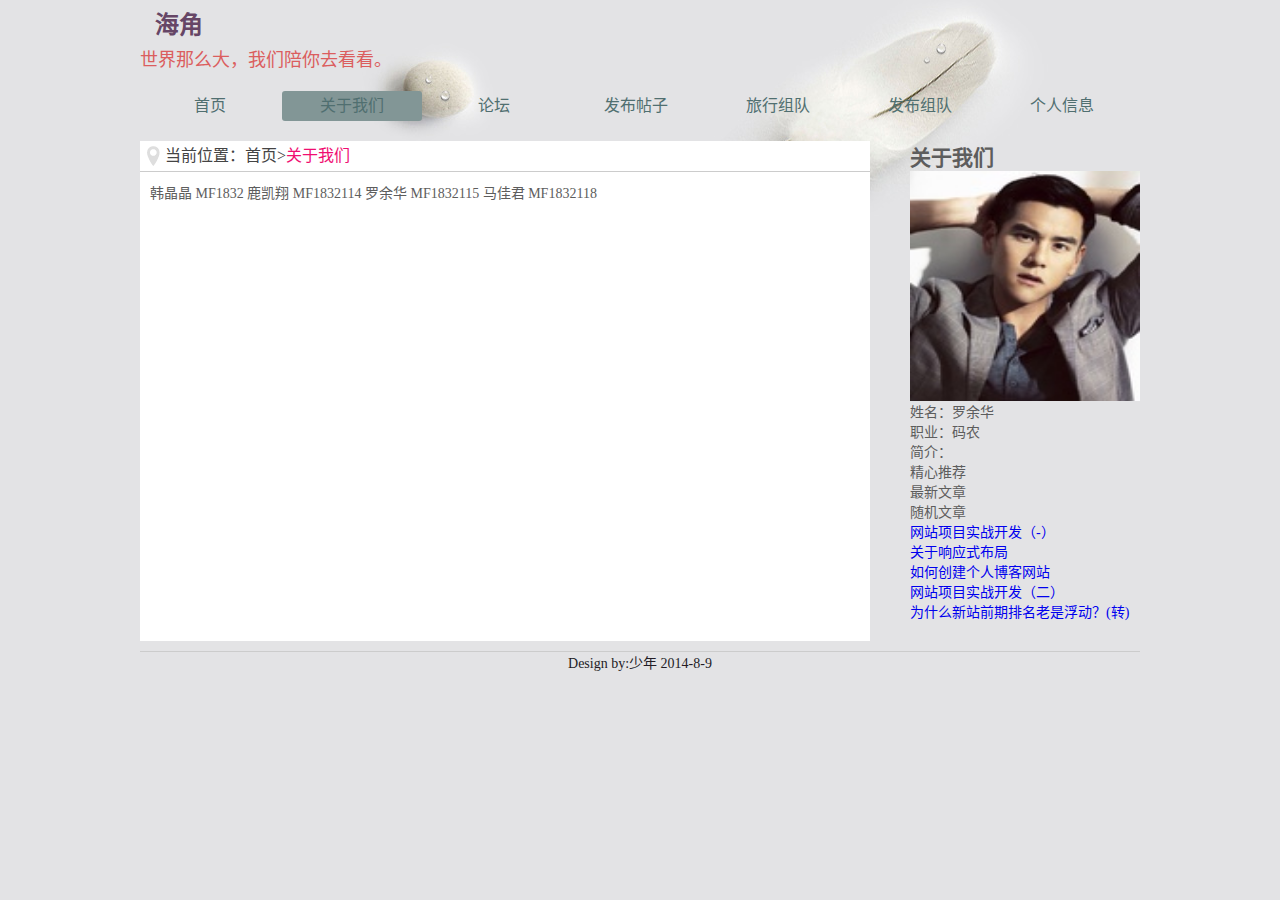
<file: static/about.html>
<!DOCTYPE HTML>
<html lang="zh-CN">
<head>
<meta charset="UTF-8">
<title>关于我-个人博客</title>
<meta name="keywords" content="个人博客" />
<meta name="description" content="" />
<link rel="stylesheet" href="css/index.css"/>
<link rel="stylesheet" href="css/style.css"/>
<script type="text/javascript" src="js/jquery1.42.min.js"></script>
<script type="text/javascript" src="js/jquery.SuperSlide.2.1.1.js"></script>
<!--[if lt IE 9]>
<script src="js/html5.js"></script>
<![endif]-->
</head>

<body>
      <!--header start-->
    <div id="header">
      <h1>海角</h1>
      <p>世界那么大，我们陪你去看看。</p>    
    </div>
     <!--header end-->
    <!--nav-->
     <div id="nav">
        <ul>
         <li><a href="index.html">首页</a></li>
         <li><a href="about.html">关于我们</a></li>
         <li><a href="bbs.html">论坛</a></li>
         <li><a href="post.html">发布帖子</a></li>
         <li><a href="xc.html">旅行组队</a></li>
         <li><a href="learn.html">发布组队</a></li>
         <li><a href="guestbook.html">个人信息</a></li>
         <div class="clear"></div>
        </ul>
      </div>
       <!--nav end-->
    <!--content start-->
    <div id="content">
       <!--left-->
         <div class="left" id="about_me">
           <div class="weizi">
           <div class="wz_text">当前位置：<a href="#">首页</a>><h1>关于我们</h1></div>
           </div>
           <div class="about_content">
              韩晶晶  MF1832
              鹿凯翔  MF1832114
              罗余华 MF1832115
              马佳君 MF1832118
           </div>
         </div>
         <!--end left -->
         <!--right-->
          <div class="right" id="c_right">
          <div class="s_about">
          <h2>关于我们</h2>
           <img src="images/my.jpg" width="230" height="230" alt="博主"/>
           <p>姓名：罗余华</p>
           <p>职业：码农</p>
           <p>简介：</p>
           <p>
           <a href="#" title="联系博主"><span class="left b_1"></span></a><a href="#" title="加入QQ群，一起学习！"><span class="left b_2"></span></a>
           <div class="clear"></div>
           </p>
          </div>
          <!--栏目分类-->
           <div class="lanmubox">
              <div class="hd">
               <ul><li>精心推荐</li><li>最新文章</li><li class="hd_3">随机文章</li></ul>
              </div>
              <div class="bd">
                <ul>
					<li><a href="#" title="网站项目实战开发（-）">网站项目实战开发（-）</a></li>
					<li><a href="#" title="关于响应式布局">关于响应式布局</a></li>
					<li><a href="#" title="如何创建个人博客网站">如何创建个人博客网站</a></li>
					<li><a href="#" title="网站项目实战开发（二）">网站项目实战开发（二）</a></li>
					<li><a href="#" title="为什么新站前期排名老是浮动？(转)">为什么新站前期排名老是浮动？(转)</a></li>
				</ul>
                 <ul>
					<li><a href="#" title="网站项目实战开发（-）">网站项目实战开发（-）</a></li>
					<li><a href="#" title="关于响应式布局">关于响应式布局</a></li>
					<li><a href="#" title="如何创建个人博客网站">如何创建个人博客网站</a></li>
					<li><a href="#" title="网站项目实战开发（二）">网站项目实战开发（二）</a></li>
					<li><a href="#" title="为什么新站前期排名老是浮动？(转)">为什么新站前期排名老是浮动？(转)</a></li>
				</ul>
                 <ul>
					<li><a href="#" title="网站项目实战开发（-）">网站项目实战开发（-）</a></li>
					<li><a href="#" title="关于响应式布局">关于响应式布局</a></li>
					<li><a href="#" title="如何创建个人博客网站">如何创建个人博客网站</a></li>
					<li><a href="#" title="网站项目实战开发（二）">网站项目实战开发（二）</a></li>
					<li><a href="#" title="为什么新站前期排名老是浮动？(转)">为什么新站前期排名老是浮动？(转)</a></li>
				</ul>
                 
                
              </div>
           </div>
           <!--end-->
         </div>
         <!--end  right-->
         <div class="clear"></div>
         
    </div>
    <!--content end-->
    <!--footer-->
    <div id="footer">
     <p>Design by:少年 2014-8-9</p>
    </div>
    <!--footer end-->
    <script type="text/javascript">jQuery(".lanmubox").slide({easing:"easeOutBounce",delayTime:400});</script>
    <script  type="text/javascript" src="js/nav.js"></script>
</body>
</html>
</file>
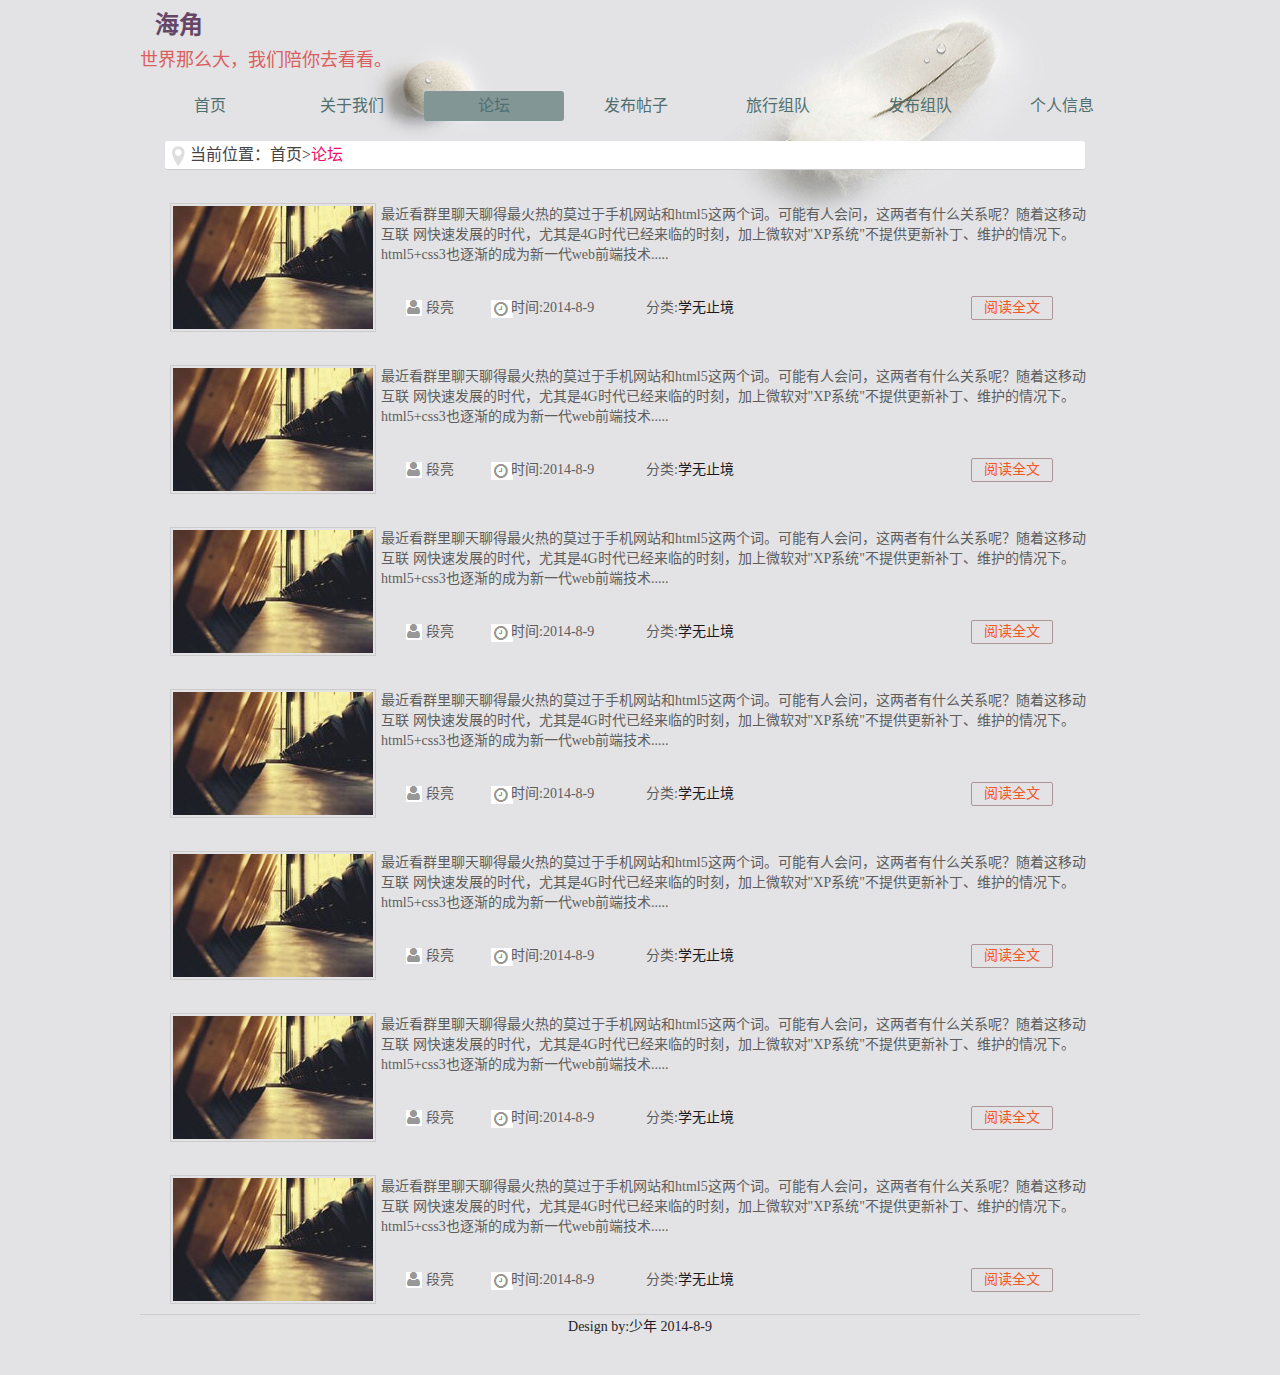
<file: static/bbs.html>
<!DOCTYPE HTML>
<html lang="zh-CN">
<head>
<meta charset="UTF-8">
<title>论坛-海角</title>
<meta name="keywords" content="海角" />
<meta name="description" content="" />
<link rel="stylesheet" href="css/index.css"/>
<link rel="stylesheet" href="css/style.css"/>
<script type="text/javascript" src="js/jquery1.42.min.js"></script>
<script type="text/javascript" src="js/jquery.SuperSlide.2.1.1.js"></script>
<!--[if lt IE 9]>
<script src="js/html5.js"></script>
<![endif]-->
</head>

<body>
    <!--header start-->
    <div id="header">
      <h1>海角</h1>
      <p>世界那么大，我们陪你去看看。</p>    
    </div>
     <!--header end-->
    <!--nav-->
     <div id="nav">
        <ul>
         <li><a href="index.html">首页</a></li>
         <li><a href="about.html">关于我们</a></li>
         <li><a href="bbs.html">论坛</a></li>
         <li><a href="post.html">发布帖子</a></li>
         <li><a href="xc.html">旅行组队</a></li>
         <li><a href="learn.html">发布组队</a></li>
         <li><a href="guestbook.html">个人信息</a></li>
         <div class="clear"></div>
        </ul>
      </div>
    <!--header end-->
    <!--content start-->
    <div id="say">
     <div class="weizi">
           <div class="wz_text">当前位置：<a href="#">首页</a>><h1>论坛</h1></div>
           </div>
          <!--wz-->
           <div class="wz">
            <h3><a href="#" title="浅谈：html5和html的区别">浅谈：html5和html的区别</a></h3>
             <dl>
               <dt><img src="images/s.jpg" width="200"  height="123" alt=""></dt>
               <dd>
                 <p class="dd_text_1">最近看群里聊天聊得最火热的莫过于手机网站和html5这两个词。可能有人会问，这两者有什么关系呢？随着这移动互联
                 网快速发展的时代，尤其是4G时代已经来临的时刻，加上微软对"XP系统"不提供更新补丁、维护的情况下。
               html5+css3也逐渐的成为新一代web前端技术.....</p>
               <p class="dd_text_2">
               <span class="left author">段亮</span><span class="left sj">时间:2014-8-9</span>
               <span class="left fl">分类:<a href="#" title="学无止境">学无止境</a></span><span class="left yd"><a href="#" title="阅读全文">阅读全文</a>
               </span>
                <div class="clear"></div>
               </p>
               </dd>
               <div class="clear"></div>
             </dl>
            </div>
           <!--wz end-->
           <!--wz-->
           <div class="wz">
            <h3><a href="#" title="浅谈：html5和html的区别">浅谈：html5和html的区别</a></h3>
             <dl>
               <dt><img src="images/s.jpg" width="200"  height="123" alt=""></dt>
               <dd>
                 <p class="dd_text_1">最近看群里聊天聊得最火热的莫过于手机网站和html5这两个词。可能有人会问，这两者有什么关系呢？随着这移动互联
                 网快速发展的时代，尤其是4G时代已经来临的时刻，加上微软对"XP系统"不提供更新补丁、维护的情况下。
               html5+css3也逐渐的成为新一代web前端技术.....</p>
               <p class="dd_text_2">
               <span class="left author">段亮</span><span class="left sj">时间:2014-8-9</span>
               <span class="left fl">分类:<a href="#" title="学无止境">学无止境</a></span><span class="left yd"><a href="#" title="阅读全文">阅读全文</a>
               </span>
                <div class="clear"></div>
               </p>
               </dd>
               <div class="clear"></div>
             </dl>
            </div>
           <!--wz end-->
           <!--wz-->
           <div class="wz">
            <h3><a href="#" title="浅谈：html5和html的区别">浅谈：html5和html的区别</a></h3>
             <dl>
               <dt><img src="images/s.jpg" width="200"  height="123" alt=""></dt>
               <dd>
                 <p class="dd_text_1">最近看群里聊天聊得最火热的莫过于手机网站和html5这两个词。可能有人会问，这两者有什么关系呢？随着这移动互联
                 网快速发展的时代，尤其是4G时代已经来临的时刻，加上微软对"XP系统"不提供更新补丁、维护的情况下。
               html5+css3也逐渐的成为新一代web前端技术.....</p>
               <p class="dd_text_2">
               <span class="left author">段亮</span><span class="left sj">时间:2014-8-9</span>
               <span class="left fl">分类:<a href="#" title="学无止境">学无止境</a></span><span class="left yd"><a href="#" title="阅读全文">阅读全文</a>
               </span>
                <div class="clear"></div>
               </p>
               </dd>
               <div class="clear"></div>
             </dl>
            </div>
           <!--wz end-->
           <!--wz-->
           <div class="wz">
            <h3><a href="#" title="浅谈：html5和html的区别">浅谈：html5和html的区别</a></h3>
             <dl>
               <dt><img src="images/s.jpg" width="200"  height="123" alt=""></dt>
               <dd>
                 <p class="dd_text_1">最近看群里聊天聊得最火热的莫过于手机网站和html5这两个词。可能有人会问，这两者有什么关系呢？随着这移动互联
                 网快速发展的时代，尤其是4G时代已经来临的时刻，加上微软对"XP系统"不提供更新补丁、维护的情况下。
               html5+css3也逐渐的成为新一代web前端技术.....</p>
               <p class="dd_text_2">
               <span class="left author">段亮</span><span class="left sj">时间:2014-8-9</span>
               <span class="left fl">分类:<a href="#" title="学无止境">学无止境</a></span><span class="left yd"><a href="#" title="阅读全文">阅读全文</a>
               </span>
                <div class="clear"></div>
               </p>
               </dd>
               <div class="clear"></div>
             </dl>
            </div>
           <!--wz end-->
           <!--wz-->
           <div class="wz">
            <h3><a href="#" title="浅谈：html5和html的区别">浅谈：html5和html的区别</a></h3>
             <dl>
               <dt><img src="images/s.jpg" width="200"  height="123" alt=""></dt>
               <dd>
                 <p class="dd_text_1">最近看群里聊天聊得最火热的莫过于手机网站和html5这两个词。可能有人会问，这两者有什么关系呢？随着这移动互联
                 网快速发展的时代，尤其是4G时代已经来临的时刻，加上微软对"XP系统"不提供更新补丁、维护的情况下。
               html5+css3也逐渐的成为新一代web前端技术.....</p>
               <p class="dd_text_2">
               <span class="left author">段亮</span><span class="left sj">时间:2014-8-9</span>
               <span class="left fl">分类:<a href="#" title="学无止境">学无止境</a></span><span class="left yd"><a href="#" title="阅读全文">阅读全文</a>
               </span>
                <div class="clear"></div>
               </p>
               </dd>
               <div class="clear"></div>
             </dl>
            </div>
           <!--wz end-->
           <!--wz-->
           <div class="wz">
            <h3><a href="#" title="浅谈：html5和html的区别">浅谈：html5和html的区别</a></h3>
             <dl>
               <dt><img src="images/s.jpg" width="200"  height="123" alt=""></dt>
               <dd>
                 <p class="dd_text_1">最近看群里聊天聊得最火热的莫过于手机网站和html5这两个词。可能有人会问，这两者有什么关系呢？随着这移动互联
                 网快速发展的时代，尤其是4G时代已经来临的时刻，加上微软对"XP系统"不提供更新补丁、维护的情况下。
               html5+css3也逐渐的成为新一代web前端技术.....</p>
               <p class="dd_text_2">
               <span class="left author">段亮</span><span class="left sj">时间:2014-8-9</span>
               <span class="left fl">分类:<a href="#" title="学无止境">学无止境</a></span><span class="left yd"><a href="#" title="阅读全文">阅读全文</a>
               </span>
                <div class="clear"></div>
               </p>
               </dd>
               <div class="clear"></div>
             </dl>
            </div>
           <!--wz end-->
           <!--wz-->
           <div class="wz">
            <h3><a href="#" title="浅谈：html5和html的区别">浅谈：html5和html的区别</a></h3>
             <dl>
               <dt><img src="images/s.jpg" width="200"  height="123" alt=""></dt>
               <dd>
                 <p class="dd_text_1">最近看群里聊天聊得最火热的莫过于手机网站和html5这两个词。可能有人会问，这两者有什么关系呢？随着这移动互联
                 网快速发展的时代，尤其是4G时代已经来临的时刻，加上微软对"XP系统"不提供更新补丁、维护的情况下。
               html5+css3也逐渐的成为新一代web前端技术.....</p>
               <p class="dd_text_2">
               <span class="left author">段亮</span><span class="left sj">时间:2014-8-9</span>
               <span class="left fl">分类:<a href="#" title="学无止境">学无止境</a></span><span class="left yd"><a href="#" title="阅读全文">阅读全文</a>
               </span>
                <div class="clear"></div>
               </p>
               </dd>
               <div class="clear"></div>
             </dl>
            </div>
           <!--wz end-->
     </div>
    <!--content end-->
    <!--footer-->
    <div id="footer">
     <p>Design by:少年 2014-8-9</p>
    </div>
    <!--footer end-->
    <script type="text/javascript">jQuery(".lanmubox").slide({easing:"easeOutBounce",delayTime:400});</script>
    <script  type="text/javascript" src="js/nav.js"></script>
</body>
</html>
</file>
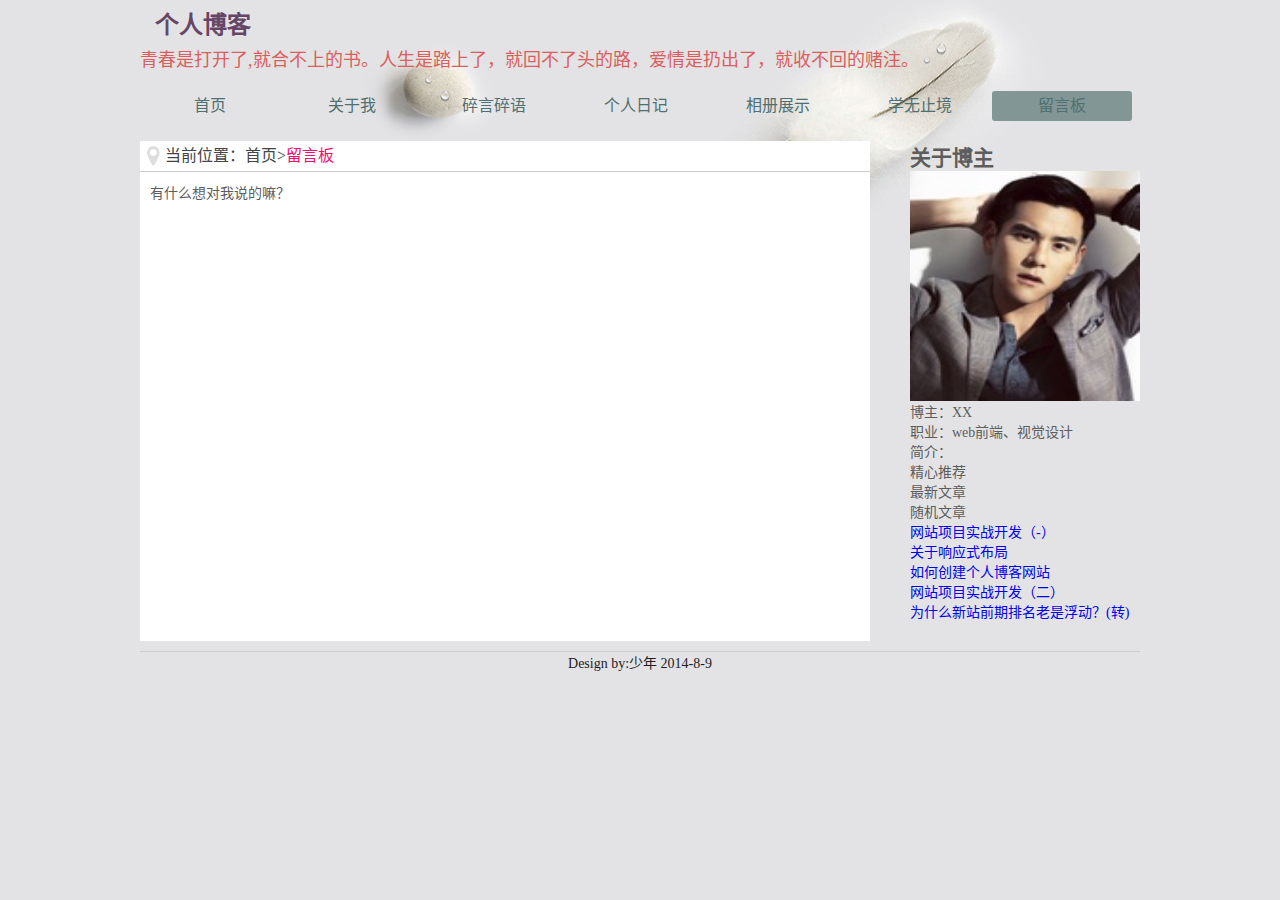
<file: static/guestbook.html>
<!DOCTYPE HTML>
<html lang="zh-CN">
<head>
<meta charset="UTF-8">
<title>留言板-个人博客</title>
<meta name="keywords" content="个人博客" />
<meta name="description" content="" />
<link rel="stylesheet" href="css/index.css"/>
<link rel="stylesheet" href="css/style.css"/>
<script type="text/javascript" src="js/jquery1.42.min.js"></script>
<script type="text/javascript" src="js/jquery.SuperSlide.2.1.1.js"></script>
<!--[if lt IE 9]>
<script src="js/html5.js"></script>
<![endif]-->
</head>

<body>
      <!--header start-->
    <div id="header">
      <h1>个人博客</h1>
      <p>青春是打开了,就合不上的书。人生是踏上了，就回不了头的路，爱情是扔出了，就收不回的赌注。</p>    
    </div>
     <!--header end-->
    <!--nav-->
     <div id="nav">
         <ul>
         <li><a href="index.html">首页</a></li>
         <li><a href="about.html">关于我</a></li>
         <li><a href="shuo.html">碎言碎语</a></li>
         <li><a href="riji.html">个人日记</a></li>
         <li><a href="xc.html">相册展示</a></li>
         <li><a href="learn.html">学无止境</a></li>
         <li><a href="guestbook.html">留言板</a></li>
         <div class="clear"></div>
        </ul>
      </div>
       <!--nav end-->
    <!--content start-->
    <div id="content">
       <!--left-->
         <div class="left" id="guestbook">
           <div class="weizi">
           <div class="wz_text">当前位置：<a href="#">首页</a>><h1>留言板</h1></div>
           </div>
           <div class="g_content">
             有什么想对我说的嘛？
           </div>
         </div>
         <!--end left -->
         <!--right-->
          <div class="right" id="c_right">
          <div class="s_about">
          <h2>关于博主</h2>
           <img src="images/my.jpg" width="230" height="230" alt="博主"/>
           <p>博主：XX</p>
           <p>职业：web前端、视觉设计</p>
           <p>简介：</p>
           <p>
           <a href="#" title="联系博主"><span class="left b_1"></span></a><a href="#" title="加入QQ群，一起学习！"><span class="left b_2"></span></a>
           <div class="clear"></div>
           </p>
          </div>
          <!--栏目分类-->
           <div class="lanmubox">
              <div class="hd">
               <ul><li>精心推荐</li><li>最新文章</li><li class="hd_3">随机文章</li></ul>
              </div>
              <div class="bd">
                <ul>
					<li><a href="#" title="网站项目实战开发（-）">网站项目实战开发（-）</a></li>
					<li><a href="#" title="关于响应式布局">关于响应式布局</a></li>
					<li><a href="#" title="如何创建个人博客网站">如何创建个人博客网站</a></li>
					<li><a href="#" title="网站项目实战开发（二）">网站项目实战开发（二）</a></li>
					<li><a href="#" title="为什么新站前期排名老是浮动？(转)">为什么新站前期排名老是浮动？(转)</a></li>
				</ul>
                 <ul>
					<li><a href="#" title="网站项目实战开发（-）">网站项目实战开发（-）</a></li>
					<li><a href="#" title="关于响应式布局">关于响应式布局</a></li>
					<li><a href="#" title="如何创建个人博客网站">如何创建个人博客网站</a></li>
					<li><a href="#" title="网站项目实战开发（二）">网站项目实战开发（二）</a></li>
					<li><a href="#" title="为什么新站前期排名老是浮动？(转)">为什么新站前期排名老是浮动？(转)</a></li>
				</ul>
                 <ul>
					<li><a href="#" title="网站项目实战开发（-）">网站项目实战开发（-）</a></li>
					<li><a href="#" title="关于响应式布局">关于响应式布局</a></li>
					<li><a href="#" title="如何创建个人博客网站">如何创建个人博客网站</a></li>
					<li><a href="#" title="网站项目实战开发（二）">网站项目实战开发（二）</a></li>
					<li><a href="#" title="为什么新站前期排名老是浮动？(转)">为什么新站前期排名老是浮动？(转)</a></li>
				</ul>
                 
                
              </div>
           </div>
           <!--end-->
         </div>
         <!--end  right-->
         <div class="clear"></div>
         
    </div>
    <!--content end-->
    <!--footer-->
    <div id="footer">
     <p>Design by:少年 2014-8-9</p>
    </div>
    <!--footer end-->
    <script type="text/javascript">jQuery(".lanmubox").slide({easing:"easeOutBounce",delayTime:400});</script>
    <script  type="text/javascript" src="js/nav.js"></script>
</body>
</html>
</file>
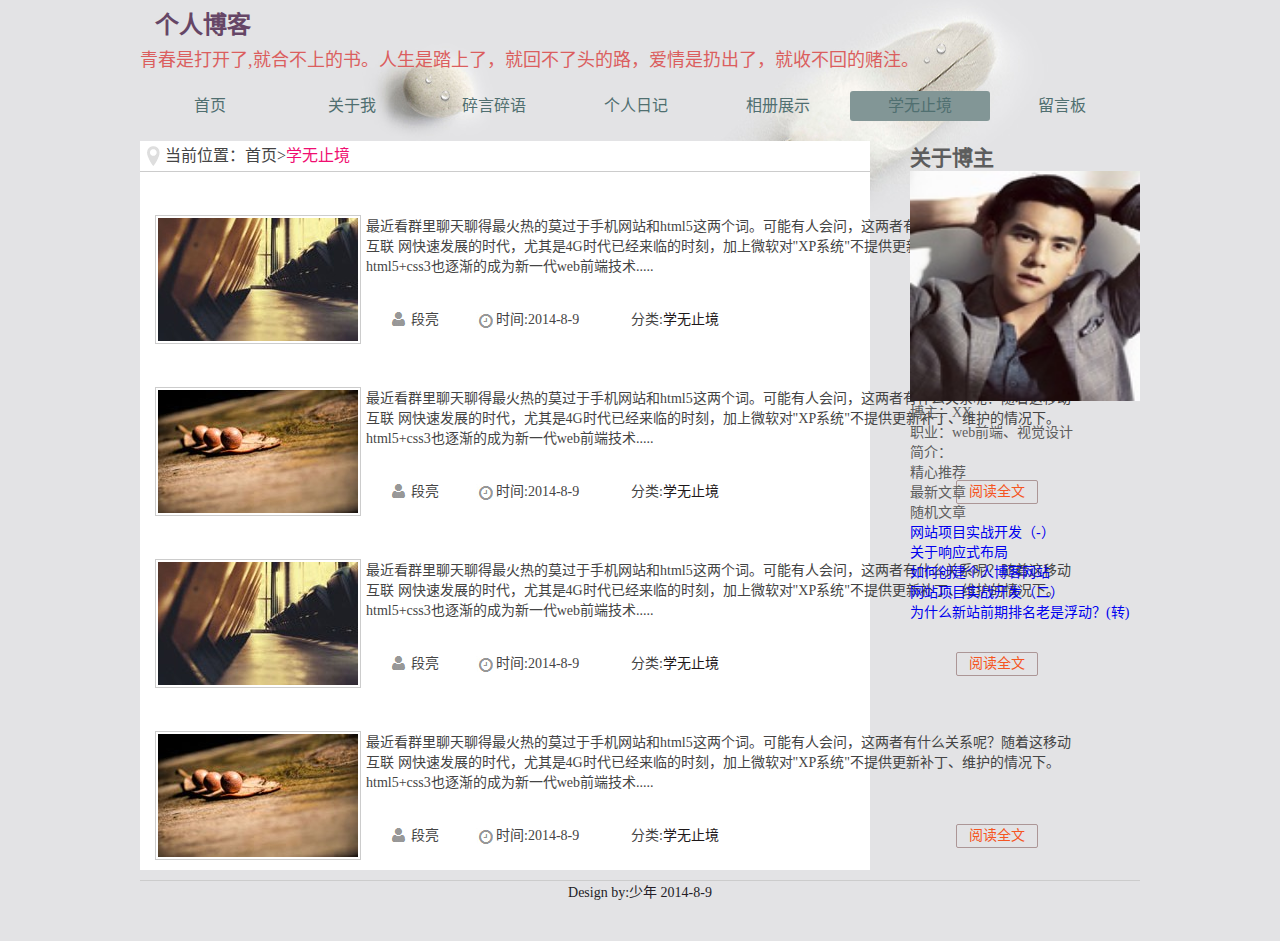
<file: static/learn.html>
<!DOCTYPE HTML>
<html lang="zh-CN">
<head>
<meta charset="UTF-8">
<title>学无止境-个人博客</title>
<meta name="keywords" content="个人博客" />
<meta name="description" content="" />
<link rel="stylesheet" href="css/index.css"/>
<link rel="stylesheet" href="css/style.css"/>
<script type="text/javascript" src="js/jquery1.42.min.js"></script>
<script type="text/javascript" src="js/jquery.SuperSlide.2.1.1.js"></script>
<!--[if lt IE 9]>
<script src="js/html5.js"></script>
<![endif]-->
</head>

<body>
      <!--header start-->
    <div id="header">
      <h1>个人博客</h1>
      <p>青春是打开了,就合不上的书。人生是踏上了，就回不了头的路，爱情是扔出了，就收不回的赌注。</p>    
    </div>
     <!--header end-->
    <!--nav-->
     <div id="nav">
         <ul>
         <li><a href="index.html">首页</a></li>
         <li><a href="about.html">关于我</a></li>
         <li><a href="shuo.html">碎言碎语</a></li>
         <li><a href="riji.html">个人日记</a></li>
         <li><a href="xc.html">相册展示</a></li>
         <li><a href="learn.html">学无止境</a></li>
         <li><a href="guestbook.html">留言板</a></li>
         <div class="clear"></div>
        </ul>
      </div>
       <!--nav end-->
    <!--content start-->
    <div id="content">
       <!--left-->
         <div class="left" id="learn">
           <div class="weizi">
           <div class="wz_text">当前位置：<a href="#">首页</a>><h1>学无止境</h1></div>
           </div>
           <div class="l_content">
              <!--wz-->
           <div class="wz">
            <h3><a href="#" title="浅谈：html5和html的区别">浅谈：html5和html的区别</a></h3>
             <dl>
               <dt><img src="images/s.jpg" width="200"  height="123" alt=""></dt>
               <dd>
                 <p class="dd_text_1">最近看群里聊天聊得最火热的莫过于手机网站和html5这两个词。可能有人会问，这两者有什么关系呢？随着这移动互联
                 网快速发展的时代，尤其是4G时代已经来临的时刻，加上微软对"XP系统"不提供更新补丁、维护的情况下。
               html5+css3也逐渐的成为新一代web前端技术.....</p>
               <p class="dd_text_2">
               <span class="left author">段亮</span><span class="left sj">时间:2014-8-9</span>
               <span class="left fl">分类:<a href="#" title="学无止境">学无止境</a></span><span class="left yd"><a href="#" title="阅读全文">阅读全文</a>
               </span>
                <div class="clear"></div>
               </p>
               </dd>
               <div class="clear"></div>
             </dl>
            </div>
           <!--wz end-->
            <!--wz-->
           <div class="wz">
            <h3><a href="#" title="浅谈：html5和html的区别">浅谈：html5和html的区别</a></h3>
             <dl>
               <dt><img src="images/s1.jpg" width="200" height="123" alt=""></dt>
               <dd>
                 <p class="dd_text_1">最近看群里聊天聊得最火热的莫过于手机网站和html5这两个词。可能有人会问，这两者有什么关系呢？随着这移动互联
                 网快速发展的时代，尤其是4G时代已经来临的时刻，加上微软对"XP系统"不提供更新补丁、维护的情况下。
               html5+css3也逐渐的成为新一代web前端技术.....</p>
               <p class="dd_text_2">
               <span class="left author">段亮</span><span class="left sj">时间:2014-8-9</span>
               <span class="left fl">分类:<a href="#" title="学无止境">学无止境</a></span><span class="left yd"><a href="#" title="阅读全文">阅读全文</a>
               </span>
                <div class="clear"></div>
               </p>
               </dd>
               <div class="clear"></div>
             </dl>
            </div>
           <!--wz end-->
                <!--wz-->
           <div class="wz">
            <h3><a href="#" title="浅谈：html5和html的区别">浅谈：html5和html的区别</a></h3>
             <dl>
               <dt><img src="images/s.jpg" width="200"  height="123" alt=""></dt>
               <dd>
                 <p class="dd_text_1">最近看群里聊天聊得最火热的莫过于手机网站和html5这两个词。可能有人会问，这两者有什么关系呢？随着这移动互联
                 网快速发展的时代，尤其是4G时代已经来临的时刻，加上微软对"XP系统"不提供更新补丁、维护的情况下。
               html5+css3也逐渐的成为新一代web前端技术.....</p>
               <p class="dd_text_2">
               <span class="left author">段亮</span><span class="left sj">时间:2014-8-9</span>
               <span class="left fl">分类:<a href="#" title="学无止境">学无止境</a></span><span class="left yd"><a href="#" title="阅读全文">阅读全文</a>
               </span>
                <div class="clear"></div>
               </p>
               </dd>
               <div class="clear"></div>
             </dl>
            </div>
           <!--wz end-->
            <!--wz-->
           <div class="wz">
            <h3><a href="#" title="浅谈：html5和html的区别">浅谈：html5和html的区别</a></h3>
             <dl>
               <dt><img src="images/s1.jpg" width="200" height="123" alt=""></dt>
               <dd>
                 <p class="dd_text_1">最近看群里聊天聊得最火热的莫过于手机网站和html5这两个词。可能有人会问，这两者有什么关系呢？随着这移动互联
                 网快速发展的时代，尤其是4G时代已经来临的时刻，加上微软对"XP系统"不提供更新补丁、维护的情况下。
               html5+css3也逐渐的成为新一代web前端技术.....</p>
               <p class="dd_text_2">
               <span class="left author">段亮</span><span class="left sj">时间:2014-8-9</span>
               <span class="left fl">分类:<a href="#" title="学无止境">学无止境</a></span><span class="left yd"><a href="#" title="阅读全文">阅读全文</a>
               </span>
                <div class="clear"></div>
               </p>
               </dd>
               <div class="clear"></div>
             </dl>
            </div>
           <!--wz end-->
     
           </div>
         </div>
         <!--end left -->
         <!--right-->
          <div class="right" id="c_right">
          <div class="s_about">
          <h2>关于博主</h2>
           <img src="images/my.jpg" width="230" height="230" alt="博主"/>
           <p>博主：XX</p>
           <p>职业：web前端、视觉设计</p>
           <p>简介：</p>
           <p>
           <a href="#" title="联系博主"><span class="left b_1"></span></a><a href="#" title="加入QQ群，一起学习！"><span class="left b_2"></span></a>
           <div class="clear"></div>
           </p>
          </div>
          <!--栏目分类-->
           <div class="lanmubox">
              <div class="hd">
               <ul><li>精心推荐</li><li>最新文章</li><li class="hd_3">随机文章</li></ul>
              </div>
              <div class="bd">
                <ul>
					<li><a href="#" title="网站项目实战开发（-）">网站项目实战开发（-）</a></li>
					<li><a href="#" title="关于响应式布局">关于响应式布局</a></li>
					<li><a href="#" title="如何创建个人博客网站">如何创建个人博客网站</a></li>
					<li><a href="#" title="网站项目实战开发（二）">网站项目实战开发（二）</a></li>
					<li><a href="#" title="为什么新站前期排名老是浮动？(转)">为什么新站前期排名老是浮动？(转)</a></li>
				</ul>
                 <ul>
					<li><a href="#" title="网站项目实战开发（-）">网站项目实战开发（-）</a></li>
					<li><a href="#" title="关于响应式布局">关于响应式布局</a></li>
					<li><a href="#" title="如何创建个人博客网站">如何创建个人博客网站</a></li>
					<li><a href="#" title="网站项目实战开发（二）">网站项目实战开发（二）</a></li>
					<li><a href="#" title="为什么新站前期排名老是浮动？(转)">为什么新站前期排名老是浮动？(转)</a></li>
				</ul>
                 <ul>
					<li><a href="#" title="网站项目实战开发（-）">网站项目实战开发（-）</a></li>
					<li><a href="#" title="关于响应式布局">关于响应式布局</a></li>
					<li><a href="#" title="如何创建个人博客网站">如何创建个人博客网站</a></li>
					<li><a href="#" title="网站项目实战开发（二）">网站项目实战开发（二）</a></li>
					<li><a href="#" title="为什么新站前期排名老是浮动？(转)">为什么新站前期排名老是浮动？(转)</a></li>
				</ul>
                 
                
              </div>
           </div>
           <!--end-->
         </div>
         <!--end  right-->
         <div class="clear"></div>
         
    </div>
    <!--content end-->
    <!--footer-->
    <div id="footer">
     <p>Design by:少年 2014-8-9</p>
    </div>
    <!--footer end-->
    <script type="text/javascript">jQuery(".lanmubox").slide({easing:"easeOutBounce",delayTime:400});</script>
    <script  type="text/javascript" src="js/nav.js"></script>
</body>
</html>
</file>
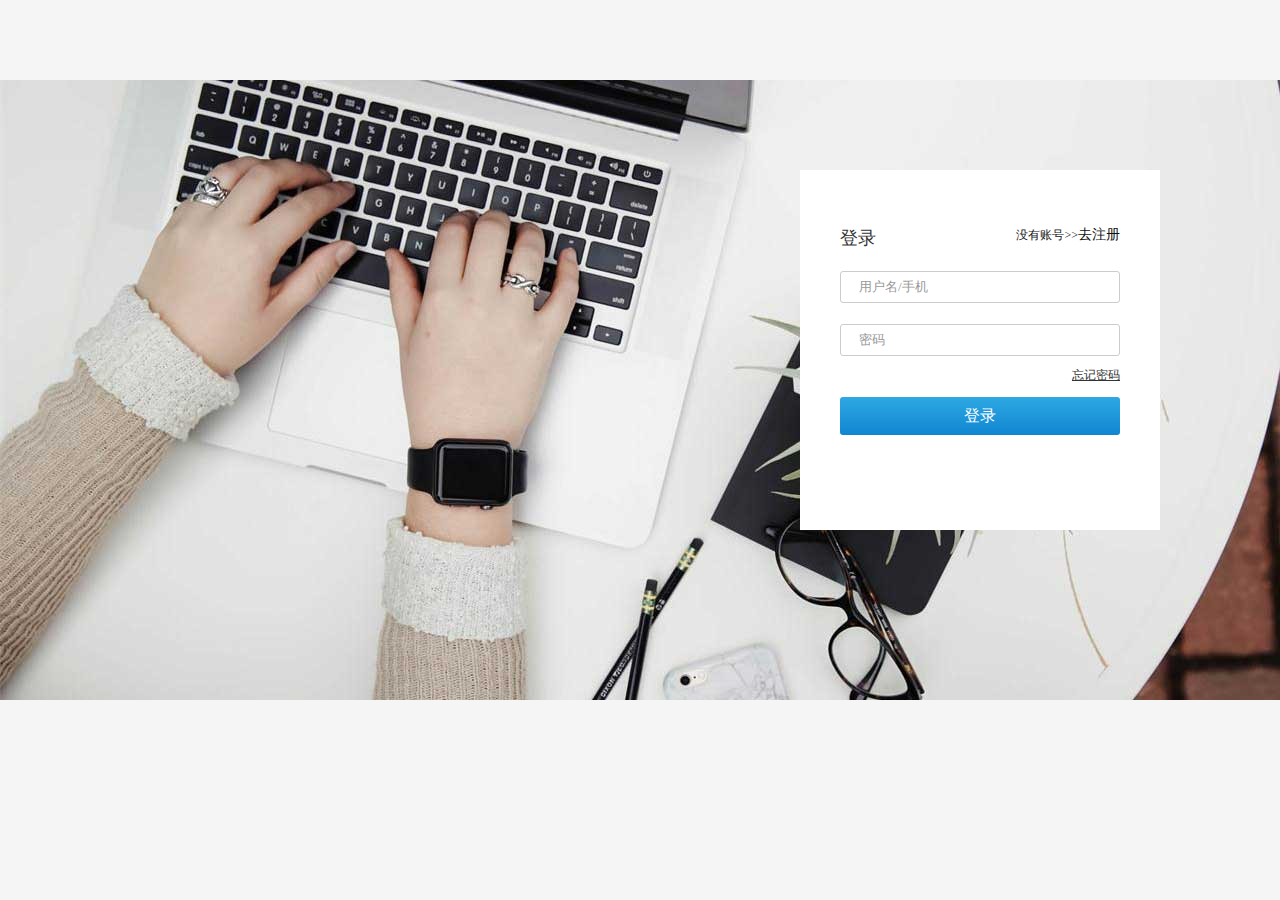
<file: static/login.html>
<!DOCTYPE html>
<html>
<head lang="en">
    <meta charset="UTF-8">
    <title>海角论坛-用户登录</title>
    <link rel="stylesheet" href="css/base.css"/>
    <link rel="stylesheet" href="css/login.css"/>


</head>
<body>
<div id="main">
    <div id="header">
    </div>
    <div class="container">
        <div class="bgPic"><img src="img/register/b3_1.jpg" alt=""/></div>
        <div class="register">
			<br />
			<br />
            <div class="title">
                <span>登录</span>
                <a href="register.html">去注册</a>
            </div>
            <form autocomplete="off">
                <div class="default">
                    <p>请输入用户名或手机号码</p>
                    <input id="uname" name="uname" data-form="uname" type="text" />
                    <label for="uname">用户名/手机</label>
                </div>
                <div class="default">
                    <p>请输入账号密码</p>
                    <input id="upwd" name="upwd" data-form="upwd" type="password"/>
                    <label for="upwd">密码</label>
                </div>
                <div class="submit">
                        <span class="notice">
                            <a href="#">忘记密码</a>
                        </span>
                    <button class="s_hover" data-form="submit">登录</button>
                </div>
            </form>
        </div>
    </div>
    <div id="footer">
    </div>
</div>

</body>
</html>
</file>
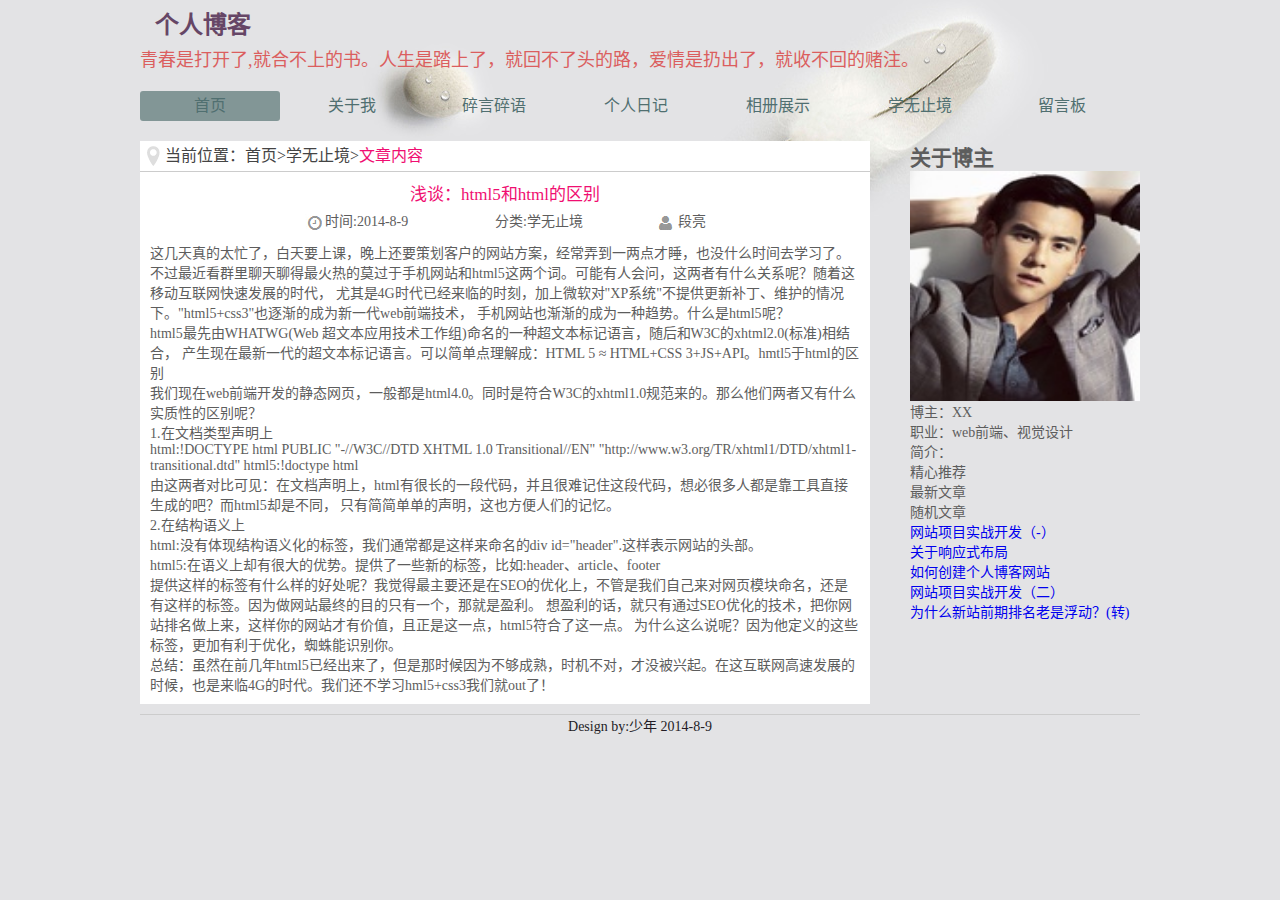
<file: static/news.html>
<!DOCTYPE HTML>
<html lang="zh-CN">
<head>
<meta charset="UTF-8">
<title>浅谈：html5和html的区别-个人博客</title>
<meta name="keywords" content="个人博客" />
<meta name="description" content="" />
<link rel="stylesheet" href="css/index.css"/>
<link rel="stylesheet" href="css/style.css"/>
<script type="text/javascript" src="js/jquery1.42.min.js"></script>
<script type="text/javascript" src="js/jquery.SuperSlide.2.1.1.js"></script>
<!--[if lt IE 9]>
<script src="js/html5.js"></script>
<![endif]-->
</head>

<body>
      <!--header start-->
    <div id="header">
      <h1>个人博客</h1>
      <p>青春是打开了,就合不上的书。人生是踏上了，就回不了头的路，爱情是扔出了，就收不回的赌注。</p>    
    </div>
     <!--header end-->
    <!--nav-->
     <div id="nav">
         <ul>
         <li><a href="index.html">首页</a></li>
         <li><a href="about.html">关于我</a></li>
         <li><a href="shuo.html">碎言碎语</a></li>
         <li><a href="riji.html">个人日记</a></li>
         <li><a href="xc.html">相册展示</a></li>
         <li><a href="learn.html">学无止境</a></li>
         <li><a href="guestbook.html">留言板</a></li>
         <div class="clear"></div>
        </ul>
      </div>
       <!--nav end-->
    <!--content start-->
    <div id="content">
       <!--left-->
         <div class="left" id="news">
           <div class="weizi">
           <div class="wz_text">当前位置：<a href="#">首页</a>><a href="#">学无止境</a>><span>文章内容</span></div>
           </div>
           <div class="news_content">
                  <div class="news_top">
                    <h1>浅谈：html5和html的区别</h1>
                    <p>
                      <span class="left sj">时间:2014-8-9</span><span class="left fl">分类:学无止境</span>
                      <span class="left author">段亮</span>
                    </p>
                    <div class="clear"></div>
                  </div>
                    <div class="news_text">
                  这几天真的太忙了，白天要上课，晚上还要策划客户的网站方案，经常弄到一两点才睡，也没什么时间去学习了。
                   不过最近看群里聊天聊得最火热的莫过于手机网站和html5这两个词。可能有人会问，这两者有什么关系呢？随着这移动互联网快速发展的时代，
                   尤其是4G时代已经来临的时刻，加上微软对"XP系统"不提供更新补丁、维护的情况下。"html5+css3"也逐渐的成为新一代web前端技术，
                   手机网站也渐渐的成为一种趋势。什么是html5呢？<br/>
                      html5最先由WHATWG(Web 超文本应用技术工作组)命名的一种超文本标记语言，随后和W3C的xhtml2.0(标准)相结合，
                   产生现在最新一代的超文本标记语言。可以简单点理解成：HTML 5 ≈ HTML+CSS 3+JS+API。hmtl5于html的区别<br/>
我们现在web前端开发的静态网页，一般都是html4.0。同时是符合W3C的xhtml1.0规范来的。那么他们两者又有什么实质性的区别呢？<br/>
1.在文档类型声明上<br/>
html:!DOCTYPE html PUBLIC "-//W3C//DTD XHTML 1.0 Transitional//EN" "http://www.w3.org/TR/xhtml1/DTD/xhtml1-transitional.dtd"
<html xmlns="http://www.w3.org/1999/xhtml">
html5:!doctype html <br/>
由这两者对比可见：在文档声明上，html有很长的一段代码，并且很难记住这段代码，想必很多人都是靠工具直接生成的吧？而html5却是不同，
只有简简单单的声明，这也方便人们的记忆。<br/>
2.在结构语义上<br/>
html:没有体现结构语义化的标签，我们通常都是这样来命名的div id="header".这样表示网站的头部。<br/>
html5:在语义上却有很大的优势。提供了一些新的标签，比如:header、article、footer<br/>
提供这样的标签有什么样的好处呢？我觉得最主要还是在SEO的优化上，不管是我们自己来对网页模块命名，还是有这样的标签。因为做网站最终的目的只有一个，那就是盈利。
想盈利的话，就只有通过SEO优化的技术，把你网站排名做上来，这样你的网站才有价值，且正是这一点，html5符合了这一点。
为什么这么说呢？因为他定义的这些标签，更加有利于优化，蜘蛛能识别你。<br/>
总结：虽然在前几年html5已经出来了，但是那时候因为不够成熟，时机不对，才没被兴起。在这互联网高速发展的时候，也是来临4G的时代。我们还不学习hml5+css3我们就out了！
                    </div>
           </div>
     
         </div>
         <!--end left -->
         <!--right-->
          <div class="right" id="c_right">
          <div class="s_about">
          <h2>关于博主</h2>
           <img src="images/my.jpg" width="230" height="230" alt="博主"/>
           <p>博主：XX</p>
           <p>职业：web前端、视觉设计</p>
           <p>简介：</p>
           <p>
           <a href="#" title="联系博主"><span class="left b_1"></span></a><a href="#" title="加入QQ群，一起学习！"><span class="left b_2"></span></a>
           <div class="clear"></div>
           </p>
          </div>
          <!--栏目分类-->
           <div class="lanmubox">
              <div class="hd">
               <ul><li>精心推荐</li><li>最新文章</li><li class="hd_3">随机文章</li></ul>
              </div>
              <div class="bd">
                <ul>
					<li><a href="#" title="网站项目实战开发（-）">网站项目实战开发（-）</a></li>
					<li><a href="#" title="关于响应式布局">关于响应式布局</a></li>
					<li><a href="#" title="如何创建个人博客网站">如何创建个人博客网站</a></li>
					<li><a href="#" title="网站项目实战开发（二）">网站项目实战开发（二）</a></li>
					<li><a href="#" title="为什么新站前期排名老是浮动？(转)">为什么新站前期排名老是浮动？(转)</a></li>
				</ul>
                 <ul>
					<li><a href="#" title="网站项目实战开发（-）">网站项目实战开发（-）</a></li>
					<li><a href="#" title="关于响应式布局">关于响应式布局</a></li>
					<li><a href="#" title="如何创建个人博客网站">如何创建个人博客网站</a></li>
					<li><a href="#" title="网站项目实战开发（二）">网站项目实战开发（二）</a></li>
					<li><a href="#" title="为什么新站前期排名老是浮动？(转)">为什么新站前期排名老是浮动？(转)</a></li>
				</ul>
                 <ul>
					<li><a href="#" title="网站项目实战开发（-）">网站项目实战开发（-）</a></li>
					<li><a href="#" title="关于响应式布局">关于响应式布局</a></li>
					<li><a href="#" title="如何创建个人博客网站">如何创建个人博客网站</a></li>
					<li><a href="#" title="网站项目实战开发（二）">网站项目实战开发（二）</a></li>
					<li><a href="#" title="为什么新站前期排名老是浮动？(转)">为什么新站前期排名老是浮动？(转)</a></li>
				</ul>
                 
                
              </div>
           </div>
           <!--end-->
         </div>
         <!--end  right-->
         <div class="clear"></div>
         
    </div>
    <!--content end-->
    <!--footer-->
    <div id="footer">
     <p>Design by:<a href="http://www.duanliang920.com" target="_blank">少年</a> 2014-8-9</p>
    </div>
    <!--footer end-->
    <script type="text/javascript">jQuery(".lanmubox").slide({easing:"easeOutBounce",delayTime:400});</script>
    <script  type="text/javascript" src="js/nav.js"></script>
</body>
</html>
</file>
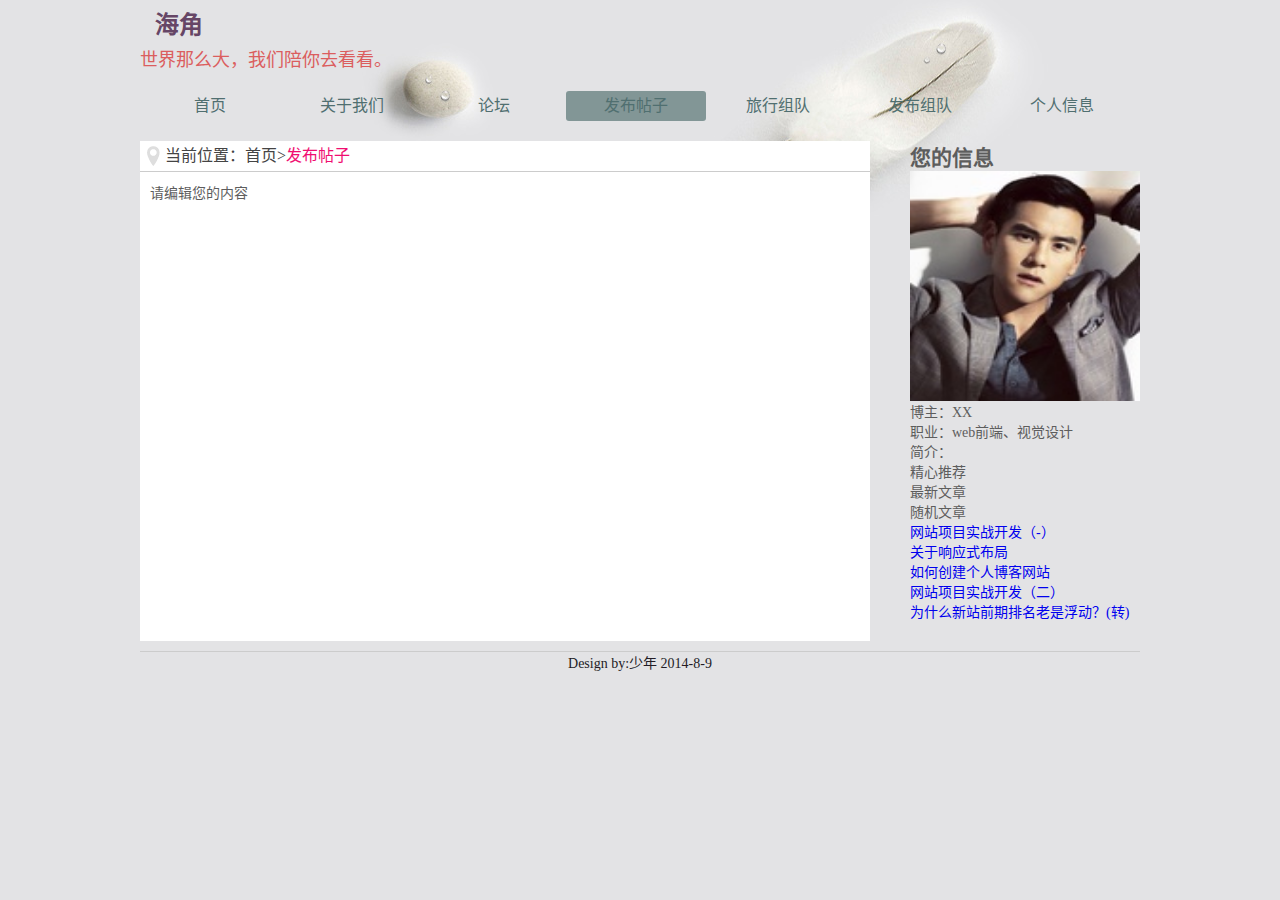
<file: static/post.html>
<!DOCTYPE HTML>
<html lang="zh-CN">
<head>
<meta charset="UTF-8">
<title>发布帖子-海角</title>
<meta name="keywords" content="个人博客" />
<meta name="description" content="" />
<link rel="stylesheet" href="css/index.css"/>
<link rel="stylesheet" href="css/style.css"/>
<script type="text/javascript" src="js/jquery1.42.min.js"></script>
<script type="text/javascript" src="js/jquery.SuperSlide.2.1.1.js"></script>
<!--[if lt IE 9]>
<script src="js/html5.js"></script>
<![endif]-->
</head>

<body>
      <!--header start-->
    <div id="header">
      <h1>海角</h1>
      <p>世界那么大，我们陪你去看看。</p>    
    </div>
     <!--header end-->
    <!--nav-->
     <div id="nav">
        <ul>
         <li><a href="index.html">首页</a></li>
         <li><a href="about.html">关于我们</a></li>
         <li><a href="bbs.html">论坛</a></li>
         <li><a href="post.html">发布帖子</a></li>
         <li><a href="xc.html">旅行组队</a></li>
         <li><a href="learn.html">发布组队</a></li>
         <li><a href="guestbook.html">个人信息</a></li>
         <div class="clear"></div>
        </ul>
      </div>
       <!--nav end-->
    <!--content start-->
    <div id="content">
       <!--left-->
         <div class="left" id="guestbook">
           <div class="weizi">
           <div class="wz_text">当前位置：<a href="#">首页</a>><h1>发布帖子</h1></div>
           </div>
           <div class="g_content">
             请编辑您的内容
           </div>
         </div>
         <!--end left -->
         <!--right-->
          <div class="right" id="c_right">
          <div class="s_about">
          <h2>您的信息</h2>
           <img src="images/my.jpg" width="230" height="230" alt="博主"/>
           <p>博主：XX</p>
           <p>职业：web前端、视觉设计</p>
           <p>简介：</p>
           <p>
           <a href="#" title="联系博主"><span class="left b_1"></span></a><a href="#" title="加入QQ群，一起学习！"><span class="left b_2"></span></a>
           <div class="clear"></div>
           </p>
          </div>
          <!--栏目分类-->
           <div class="lanmubox">
              <div class="hd">
               <ul><li>精心推荐</li><li>最新文章</li><li class="hd_3">随机文章</li></ul>
              </div>
              <div class="bd">
                <ul>
					<li><a href="#" title="网站项目实战开发（-）">网站项目实战开发（-）</a></li>
					<li><a href="#" title="关于响应式布局">关于响应式布局</a></li>
					<li><a href="#" title="如何创建个人博客网站">如何创建个人博客网站</a></li>
					<li><a href="#" title="网站项目实战开发（二）">网站项目实战开发（二）</a></li>
					<li><a href="#" title="为什么新站前期排名老是浮动？(转)">为什么新站前期排名老是浮动？(转)</a></li>
				</ul>
                 <ul>
					<li><a href="#" title="网站项目实战开发（-）">网站项目实战开发（-）</a></li>
					<li><a href="#" title="关于响应式布局">关于响应式布局</a></li>
					<li><a href="#" title="如何创建个人博客网站">如何创建个人博客网站</a></li>
					<li><a href="#" title="网站项目实战开发（二）">网站项目实战开发（二）</a></li>
					<li><a href="#" title="为什么新站前期排名老是浮动？(转)">为什么新站前期排名老是浮动？(转)</a></li>
				</ul>
                 <ul>
					<li><a href="#" title="网站项目实战开发（-）">网站项目实战开发（-）</a></li>
					<li><a href="#" title="关于响应式布局">关于响应式布局</a></li>
					<li><a href="#" title="如何创建个人博客网站">如何创建个人博客网站</a></li>
					<li><a href="#" title="网站项目实战开发（二）">网站项目实战开发（二）</a></li>
					<li><a href="#" title="为什么新站前期排名老是浮动？(转)">为什么新站前期排名老是浮动？(转)</a></li>
				</ul>
                 
                
              </div>
           </div>
           <!--end-->
         </div>
         <!--end  right-->
         <div class="clear"></div>
         
    </div>
    <!--content end-->
    <!--footer-->
    <div id="footer">
     <p>Design by:少年 2014-8-9</p>
    </div>
    <!--footer end-->
    <script type="text/javascript">jQuery(".lanmubox").slide({easing:"easeOutBounce",delayTime:400});</script>
    <script  type="text/javascript" src="js/nav.js"></script>
</body>
</html>
</file>
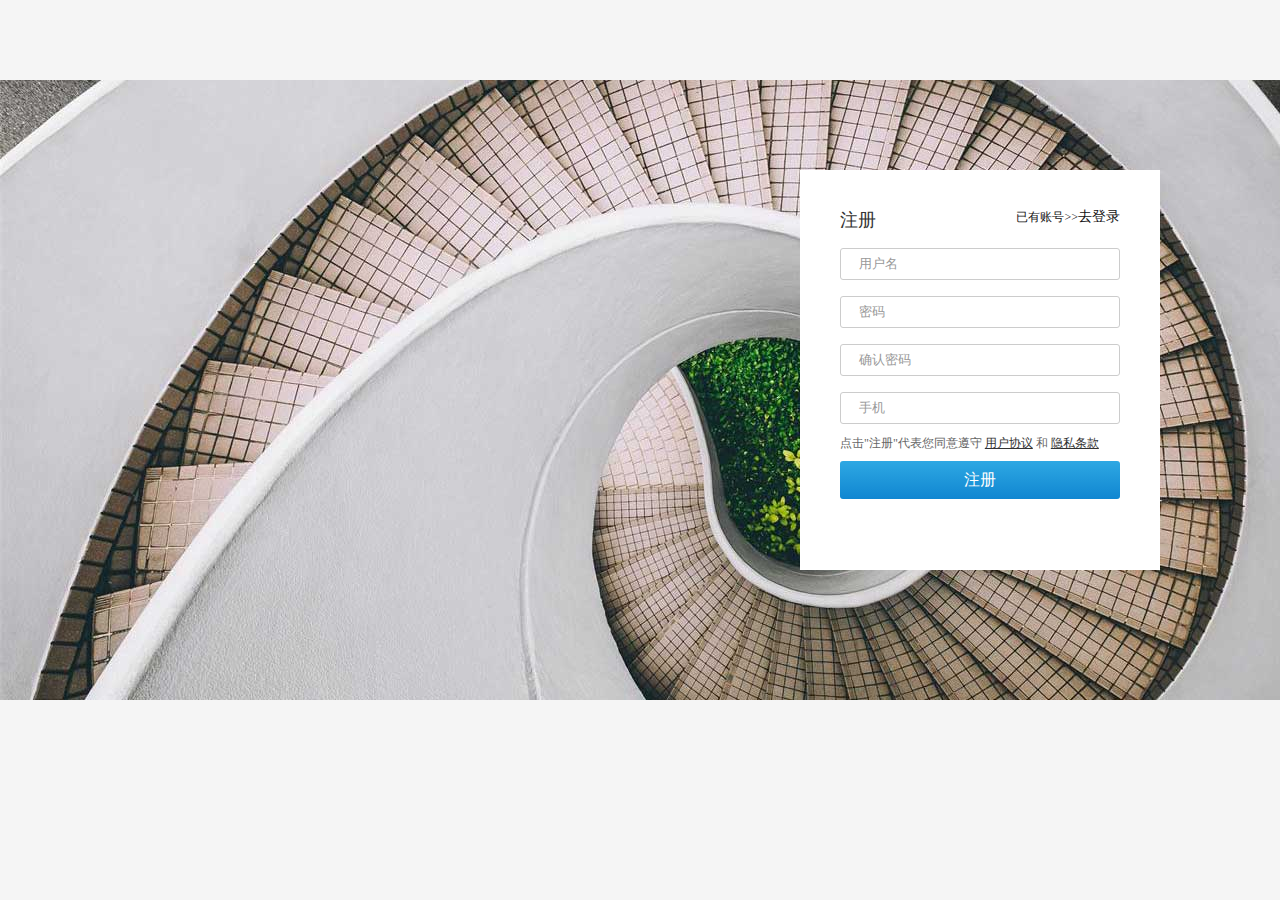
<file: static/register.html>
<!DOCTYPE html>
<html>
<head lang="en">
    <meta charset="UTF-8">
    <title>海角论坛-用户注册</title>
    <link rel="stylesheet" href="css/base.css"/>
    <link rel="stylesheet" href="css/register.css"/>

</head>
<body>
    <div id="main">
        <div id="header">
        </div>
        <div class="container">
			
            <div class="bgPic"><img src="img/register/b2_1.jpg" alt=""/></div>
            <div class="register">
				<br />
                <div class="title">
                    <span>注册</span>
                    <a href="login.html">去登录</a>
                </div>
                <form autocomplete="off">
                    <div class="default">
                        <p>用户名由3~10个数字和英文字符组成</p>
                        <input id="uname" name="uname" data-form="uname" type="text" />
                        <label for="uname">用户名</label>
                    </div>
                    <div class="default">
                        <p>密码由8~10个数字和英文字符组成</p>
                        <input id="upwd" name="upwd" data-form="upwd" type="password"/>
                        <label for="upwd">密码</label>
                    </div>
                    <div class="default">
                        <p>请确认两次输入密码一致</p>
                        <input id="upwd_2" data-form="upwd_2" type="password"/>
                        <label for="upwd_2">确认密码</label>
                    </div>
                    <div class="default">
                        <p>请输入中国大陆手机号码</p>
                        <input id="phone" name="phone" data-form="phone" type="text"/>
                        <label for="phone">手机</label>
                    </div>
                    <div class="submit">
                        <span class="notice">点击"注册"代表您同意遵守
                            <a href="#">用户协议</a>
                            和
                            <a href="#">隐私条款</a>
                        </span>
                        <button class="s_hover" data-form="submit">注册</button>
                    </div>
                </form>
            
            </div>
        </div>
        <div id="footer">
        </div>
    </div>

</body>
</html>
</file>
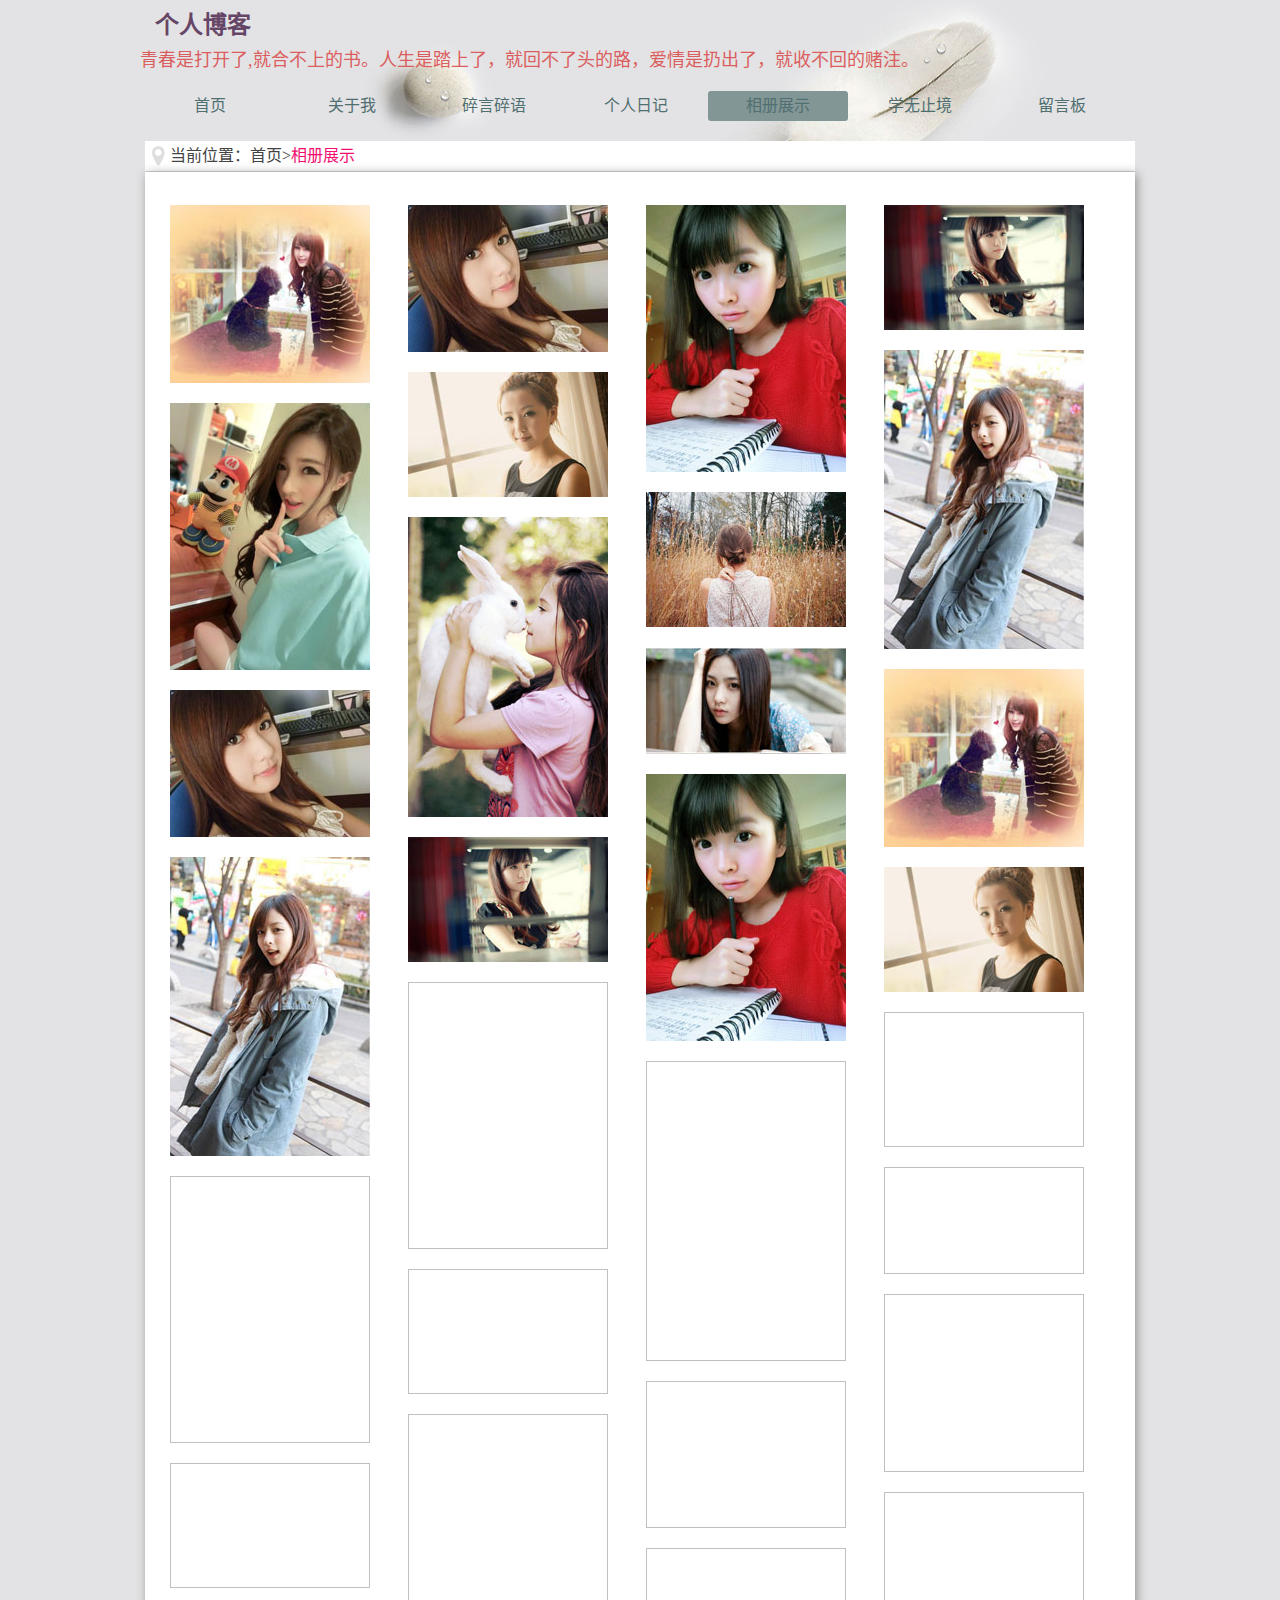
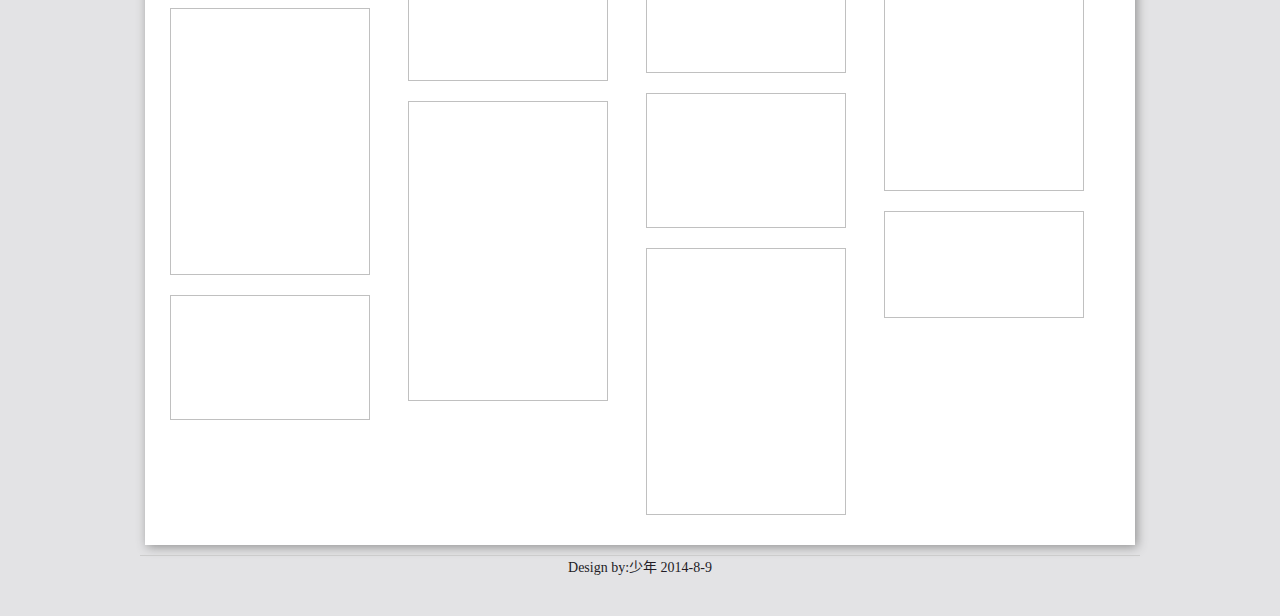
<file: static/xc.html>
<!DOCTYPE HTML>
<html lang="zh-CN">
<head>
<meta charset="UTF-8">
<title>相册展示-个人博客</title>
<meta name="keywords" content="个人博客" />
<meta name="description" content="" />
<link rel="stylesheet" href="css/index.css"/>
<link rel="stylesheet" href="css/style.css"/>
<script type="text/javascript" src="js/jquery1.42.min.js"></script>
<script type="text/javascript" src="js/jquery.SuperSlide.2.1.1.js"></script>
<script type="text/javascript" src="js/common.js"></script>
<script type="text/javascript" src="js/waterfall.js" ></script> 
<!--[if lt IE 9]>
<script src="js/html5.js"></script>
<![endif]-->
</head>

<body>
    <!--header start-->
    <div id="header">
      <h1>个人博客</h1>
      <p>青春是打开了,就合不上的书。人生是踏上了，就回不了头的路，爱情是扔出了，就收不回的赌注。</p>
      <div id="nav">
        <ul>
         <li><a href="index.html">首页</a></li>
         <li><a href="about.html">关于我</a></li>
         <li><a href="shuo.html">碎言碎语</a></li>
         <li><a href="riji.html">个人日记</a></li>
         <li><a href="xc.html">相册展示</a></li>
         <li><a href="learn.html">学无止境</a></li>
         <li><a href="guestbook.html">留言板</a></li>
         <div class="clear"></div>
        </ul>
      </div>
    </div>
    <!--header end-->
    <!--content start-->
    <div id="content_xc">
         <div class="weizi">
           <div class="wz_text">当前位置：<a href="#">首页</a>><h1>相册展示</h1></div>
         </div>
         <div class="xc_content">
          <div class="con-bg">
              <div class="w960 mt_10">
               <div class="w650">
                <ul class="tips" id="wf-main" style="display:none" >
                        <li class="wf-cld"><img src="images/photo/8.jpg"  width="200" height="178" alt="" /></li>         
                        <li class="wf-cld"><img src="images/photo/1.jpg" height="147" width="200" alt="" /></li>
                        <li class="wf-cld"><img src="images/photo/2.jpg"  width="200" height="267" alt="" /></li>
                        <li class="wf-cld"><img src="images/photo/3.jpg"  width="200" height="125" alt="" /></li>
                        <li class="wf-cld"><img src="images/photo/4.jpg" width="200" height="299" alt="" /></li>
                        <li class="wf-cld"><img src="images/photo/5.jpg" width="200" height="125" alt="" /></li>
                        <li class="wf-cld"><img src="images/photo/6.jpg" width="200" height="267" alt="" /></li>
                        <li class="wf-cld"><img src="images/photo/7.jpg" width="200" height="135" alt="" /></li>
                        <li class="wf-cld"><img src="images/photo/9.jpg"  width="200" height="300" alt="" /></li>
                        <li class="wf-cld"><img src="images/photo/10.jpg"  width="200" height="107" alt="" /></li>
                        <li class="wf-cld"><img rel="lazy" lazy_src="images/photo/8.jpg"  width="200" height="178" alt="" /></li>
                        <li class="wf-cld"><img rel="lazy" lazy_src="images/photo/1.jpg" height="147" width="200" alt="" /></li>
                        <li class="wf-cld"><img rel="lazy" lazy_src="images/photo/2.jpg"  width="200" height="267" alt="" /></li>
                        <li class="wf-cld"><img rel="lazy" lazy_src="images/photo/3.jpg"  width="200" height="125" alt="" /></li>
                        <li class="wf-cld"><img rel="lazy" lazy_src="images/photo/4.jpg" width="200" height="299" alt="" /></li>
                        <li class="wf-cld"><img rel="lazy" lazy_src="images/photo/5.jpg" width="200" height="125" alt="" /></li>
                        <li class="wf-cld"><img rel="lazy" lazy_src="images/photo/6.jpg" width="200" height="267"alt="" /></li>
                        <li class="wf-cld"><img rel="lazy" lazy_src="images/photo/7.jpg" width="200" height="135" alt="" /></li>
                        <li class="wf-cld"><img rel="lazy" lazy_src="images/photo/9.jpg"  width="200" height="300" alt="" /></li>
                        <li class="wf-cld"><img rel="lazy" lazy_src="images/photo/10.jpg"  width="200" height="107" alt="" /></li>
                        <li class="wf-cld"><img rel="lazy" lazy_src="images/photo/2.jpg"  width="200" height="267" alt="" /></li>
                        <li class="wf-cld"><img rel="lazy" lazy_src="images/photo/3.jpg"  width="200" height="125" alt="" /></li>
                        <li class="wf-cld"><img rel="lazy" lazy_src="images/photo/8.jpg"  width="200" height="178" alt="" /></li>
                        <li class="wf-cld"><img rel="lazy" lazy_src="images/photo/1.jpg" height="147" width="200" alt="" /></li>
                        <li class="wf-cld"><img rel="lazy" lazy_src="images/photo/2.jpg"  width="200" height="267" alt="" /></li>
                        <li class="wf-cld"><img rel="lazy" lazy_src="images/photo/3.jpg"  width="200" height="125" alt="" /></li>
                        <li class="wf-cld"><img rel="lazy" lazy_src="images/photo/4.jpg" width="200" height="299" alt="" /></li>
                        <li class="wf-cld"><img rel="lazy" lazy_src="images/photo/5.jpg" width="200" height="125" alt="" /></li>
                        <li class="wf-cld"><img rel="lazy" lazy_src="images/photo/6.jpg" width="200" height="267"alt="" /></li>
                        <li class="wf-cld"><img rel="lazy" lazy_src="images/photo/7.jpg" width="200" height="135" alt="" /></li>
                        <li class="wf-cld"><img rel="lazy" lazy_src="images/photo/9.jpg"  width="200" height="300" alt="" /></li>
                        <li class="wf-cld"><img rel="lazy" lazy_src="images/photo/10.jpg"  width="200" height="107" alt="" /></li>
                        <li class="wf-cld"><img rel="lazy" lazy_src="images/photo/2.jpg"  width="200" height="267" alt="" /></li>
                        <li class="wf-cld"><img rel="lazy" lazy_src="images/photo/3.jpg"  width="200" height="125" alt="" /></li>
                    </ul>
               </div>
             </div>
           </div>
         </div>
    </div>
    <!--content end-->
  <!--footer-->
    <div id="footer">
     <p>Design by:少年 2014-8-9</p>
    </div>
    <!--footer end-->
    <script type="text/javascript">jQuery(".lanmubox").slide({easing:"easeOutBounce",delayTime:400});</script>
    <script  type="text/javascript" src="js/nav.js"></script>
     <script>

    var timer, m = 0, m1 = $("img[rel='lazy']").length;

    function fade() {

        $("img[rel='lazy']").each(function () {

            var $scroTop = $(this).offset();

            if ($scroTop.top <= $(window).scrollTop() + $(window).height()) {

                $(this).hide();

                $(this).attr("src", $(this).attr("lazy_src"));

                $(this).attr("top", $scroTop.top);

                $(this).removeAttr("rel");

                $(this).removeAttr("lazy_src");

                $(this).fadeIn(600);

                var _left = $(this).parent().parent().attr("_left");

                if (_left != undefined)

                    $(this).parent().parent().animate({ left: _left }, 400);

                m++;

            }

        });

        if (m < m1) { timer = window.setTimeout(fade, 300); }

        else { window.clearTimeout(timer); }

    }

    $(function () {

        $("#wf-main img[rel='lazy']").each(function (i) {

            var _left = $(this).parent().parent().css("left").replace("px", "");

            $(this).parent().parent().attr("_left", _left);

            $(this).parent().parent().css("left", 0);

        });

        fade();

    });

    $(".loading").hide();

    $("#wf-main").show();

</script>	
</body>
</html>
</file>
<file: static/css/index.css>
/* CSS Document */
@charset "utf-8";
*{margin:0; padding:0px;}
body{font-size:14px;font-family:"微软雅黑";background:#E3E3E5 url(../images/bg.jpg)  50% top scroll no-repeat;color:#5d5d5d;}
a{text-decoration:none;}
.left{float:left;}
.right{float:right;}
.clear{clear:both;}
li{list-style:none;}
img{display:block;border:0px;}
/*end*/
#header{width:1000px;margin:0 auto;}
#header h1{font-size:24px;color:#664666;padding:5px 0 5px 15px;font-weight:600;}
#header p{font-size:18px;color:#DB5E5E;font-weight:500;} 
#nav{width:1000px;margin:20px auto; }
#nav ul li{width:140px;height:30px;line-height:30px;float:left;text-align:center;margin:0px 2px 0px 0px;}
#nav ul li a{color:#506F70;font-size:16px;width:140px;height:30px;display:block;}
#nav ul li a:hover{display:block;width:140px;height:30px;background:#829696;border-radius:3px;color:#fff;}
#nava{display:block;color:#fff;width:140px;height:30px;background:#829696;border-radius:3px;}
/*header end*/
#content{width:1000px;margin:5px auto;}
#c_left{width:1000px; background:#fff;border-radius:1px;}
#c_left .s_tuijian{width:980px;height:68px;margin-left:10px;background:url("../images/r_line.jpg") bottom left repeat-x;}
.s_tuijian h2{width:920px;height:37px;background:url("../images/tj.png") no-repeat;padding:20px 0px 5px 60px;
color:#D242DF;font-size:18px;margin-left:5px;}
.s_tuijian h2 span{color:#3798A5;padding-left:3px;}
/*文章*/
#c_left .content_text{width:1000px;margin-top:5px;}
#c_left .content_text .wz{width:995px;margin:5px 0px 10px 0px;color:#1D1A1A;}
.wz h3{width:0px;height:30px;overflow:hidden;line-height:30px;font-size:17px;font-weight:500;padding-left:5px;color:#325EBD;}
.wz h3 a{color:#D3535D;}
.wz h3:hover{padding-left:200px; transition: all 0.5s;-webkit-transition: all 0.5s; -moz-transition: all 0.5s; -o-transition: all 0.5s;}
.wz dl{width:1000px;margin-top:3px;}
.wz dl dt{float:left;width:204px;height:127px;margin-left:5px;display:block;border:1px solid #ccc;}
.wz dl dt img{padding:2px;}
.wz dl dd{float:left;width:705px;overflow:hidden;margin-left:5px;}
.wz dl dd .dd_text_1{height:80px;display:block;overflow:hidden;}
.wz dl dd .dd_text_2{line-height:30px;margin-top:10px;}
.wz dl dd .dd_text_2 span{padding-left:15px;}
.wz dl dd .dd_text_2 .author{display:block;width:60px;height:30px; 
background:url("../images/tx.jpg") 5px 7px no-repeat;padding-left:25px;margin-left:20px;}
.wz dl dd .dd_text_2 .sj{display:block;width:120px;height:30px;
background:url("../images/sj.jpg") 5px 7px no-repeat;padding-left:25px;}
.wz dl dd .dd_text_2 .fl{display:block;width:310px;heigt:30px;text-align:r;}
.wz dl dd .dd_text_2 .fl a{color:#1D1718;}
.wz dl dd .dd_text_2 .yd{display:block;width:110px;height:30px;text-align:center;margin-top:3px;}
.wz dl dd .dd_text_2 .yd a{color:#F55522;display:block;width:80px;height:22px;line-height:22px;
text-align:center;padddding:2px 5px;border:1px solid #AC9696;border-radius:2px;}
.wz dl dd .dd_text_2 .yd a:hover{color:#f36;}
/*left end*/

/*content end*/
#footer{width:1000px;height:50px;margin:10px auto;border-top:1px solid #ccc;}
#footer p{text-align:center;font-size:14px;color:#231C25;}
#footer p a{color:#231C25;}
</file>
<file: static/css/style.css>
/* CSS Document */
@charset "gb2312";
*{marigin:0px; padding:0px;}
body{font-size:14px;font-family:"微软雅黑";background:#E3E3E5 url(../images/bg.jpg)  50% top scroll no-repeat;color:#5d5d5d;}
a{text-decoration:none;}
.left{float:left;}
.right{float:right;}
.clear{clear:both;}
li{list-style:none;}
img{display:block;border:0px;}
/*end*/
.weizi{width:730px;height:30px;line-height:30px; background:url("../images/weizi.png") 7px 5px no-repeat; background-color:#fff;
border-bottom:1px solid #ccc;}
.weizi .wz_text{font-size:16px;color:#444;padding-left:25px;}
.weizi .wz_text h1{font-size:16px;color:#F00E71;display:inline;font-weight:500;}
.weizi .wz_text a{color:#444;}
.weizi .wz_text a:hover{text-decoration:underline;color:#f00;}
/*about*/
#content #about_me{width:730px;height:500px;background-color:#fff;}
#about_me .about_content{width:710px;height:300px;margin-top:10px;padding:0 10px;}
/*碎言碎语*/
#say{width:950px;margin:5px auto;}
#say .weizi{width:920px;height:28px;line-height:28px; background:url("../images/weizi.png") 7px 5px no-repeat; background-color:#fff;border-radius:3px;}
.weizi .wz_text{font-size:16px;color:#444;padding-left:25px;}
.weizi .wz_text h1{font-size:16px;color:#F00E71;display:inline;font-weight:500;}
.weizi .wz_text a{color:#444;}
.weizi .wz_text a:hover{text-decoration:underline;color:#f00;}
.say_box {background:#f8f8f8;box-shadow: 0px 1px 0px rgba(255,255,255,.1), inset 0px 1px 1px rgba(214, 214, 214, 0.7);width:740px; border-radius:5px;position:relative; padding: 20px 0;
margin:10px 0;font-size:14px;font-family:"宋体"; }
.say_box p {line-height:24px;padding:0 20px 20px ;}
.say_box::before {content: "";width:0px;height:0px;border-style:solid;border-width:0px 0 20px 22px;border-color:transparent transparent transparent #fff;position:absolute;left:740px;top: 23px; }/* 三角形 */
.say_box::after {content: "";width: 10px;height: 10px;border-radius: 50%;position:absolute;left:763px;top:16px;background:#CCCCCE;border: 2px solid #fff;transition:all 0.5s; }/* 圆形 */
.say_box:hover::before {border-color:transparent transparent transparent #CECCCD }/* 三角形 */
.say_box:hover::after {border:#fff 2px solid;background:#999; }/* 圆形 */
.say_box:hover {background: #f4f2f2;color:#333; text-shadow: #f7f7f7 1px 1px 1px }
.dateview {position:absolute;left:785px;top:15px;width:125px;line-height:35px;background:#5EA51B;border-radius:0 30px;text-align:center;
color:#fff;font-weight:bold;font-size:14px; }
/*日记*/
#content #riji{width:730px;background:#fff;}
#riji .rj_content{width:710px;margin-top:10px;padding:0 10px;background:#fff;padding-bottom:10px;}
.rj_content .shiguang{width:710px;height:145px;}
.rj_content .shiguang .sg_ico{width:120px;height:145px; background:url("../images/line_bg.jpg") 60px 0px repeat-y;
filter:Alpha(opacity=80);-moz-opacity: 0.8; opacity: 0.8;}
.rj_content .shiguang .sg_ico img{border-radius:60px;margin-top:10px;}
.rj_content .shiguang .sg_text{width:530px;height:100px;background:#fff;border:1px solid #E0DFDF;
filter:Alpha(opacity=80);-moz-opacity: 0.8; opacity: 0.8;
margin:10px 10px 0px 10px;position:relative;border-radius:5px;padding:10px;color:#4F4F4F;}
.rj_content .shiguang .sg_text img{position:absolute;top:40px;left:-14px;z-index:1;}
/*相册*/
#content_xc{width:990px;margin:5px auto; background:#fff;}
#content_xc .weizi{width:990px;height:30px;line-height:30px; background:url("../images/weizi.png") 7px 5px no-repeat; background-color:#fff;
border-bottom:1px solid #ccc;}
.weizi .wz_text{font-size:16px;color:#444;padding-left:25px;}
.weizi .wz_text h1{font-size:16px;color:#F00E71;display:inline;font-weight:500;}
.weizi .wz_text a{color:#444;}
.weizi .wz_text a:hover{text-decoration:underline;color:#f00;}
#content_xc .xc_content{width:990px;}
.xc_content .con-bg{width:990px;background:#fff; margin:0 auto; overflow:hidden; padding-top:8px; padding-bottom:10px;filter:progid:DXImageTransform.Microsoft.Shadow(color=#909090,direction=120,strength=4);/*ie*/
-moz-box-shadow: 2px 2px 10px #909090;/*firefox*/
-webkit-box-shadow: 2px 2px 10px #909090;/*safari或chrome*/
box-shadow:2px 2px 10px #909090;/*opera或ie9*/}
.w960{width:960px;margin:0 auto;overflow:hidden;}
.fl_lt{float:left !important;}
.mt_10{margin-top:10px;}
.w650{width:960px;}
.position{height:38px;line-height:38px;font-size:14px;color:#666;border-bottom:none;}
.position a{padding:0px 5px;color:#404040;}
.position a.home{background:url(../images/flower_ico.gif) no-repeat;padding-left:35px; display:inline-block;}
span.bds_more{line-height:16px !important;}
#bdshare span.bds_more{background:none !important;}
.w650{width:960px;padding-top:15px;}
.w650 ul.tips{float:left;margin-left:10px; display:inline; position:relative;}
.w650 li{ position:absolute;display:inline;padding-bottom:20px;}
.w650 li{width:220px;height:auto;text-align:center;overflow:hidden;}
.w650 li a{width:200px;height:auto;background:#fff;border:1px solid #ddd;padding:9px 9px 2px 9px;display:block;cursor:pointer;-webkit-border-radius:2px;
-o-border-radius:2px;-moz-border-radius:2px;border-radius:2px;}
.w650 li a span{height:38px;line-height:38px;color:#333;overflow:hidden;display:block;font-size:14px;}
.w650 li a:hover span{color:#9c0f4a;}
.w650 li a:hover{background:#fff;border:1px solid #c5c5c5;color:#9c0f4a;}
.p_t{padding-top:7px;}
/*学无止境*/
#content #learn{width:730px;background:#fff;}
#learn .l_content{width:710px;margin-top:10px;padding:0 10px;}
#learn .l_content .wz{width:725px;margin:5px 0px 10px 0px;color:#444;}

/*news*/
#content #news{width:730px;background:#fff;padding-bottom:10px;}
#news .news_content{width:710px;margin-top:10px;padding:0 10px;}
#news .wz_text span{font-size:16px;color:#F00E71;font-weight:500;}
#news .news_content .news_top {width:710px;height:60px;}
#news .news_content .news_top h1{font-size:17px;color:#F00E71;font-weight:500;height:25px;line-height:25px;text-align:center;}
#news .news_content .news_top p{width:710px;height:30px;line-height:30px;}
#news .news_content .news_top p span{display:block;height:30px;line-height:30px;padding-right:50px;}
#news .news_content .news_top .sj{display:block;width:120px;height:30px;
background:url("../images/sj.jpg") 5px 7px no-repeat;padding-left:25px;margin-left:150px;}
#news .news_content .news_top .author{display:block;width:60px;height:30px; 
background:url("../images/tx.jpg") 5px 9px no-repeat;padding-left:25px;margin-left:20px;}
#news .news_content .news_text{width:710px;}
/*留言板*/
#content #guestbook{width:730px;height:500px;background:#fff;}
#guestbook .g_content{width:710px;height:300px;margin-top:10px;padding:0 10px;}
</file>
<file: static/css/base.css>
/*初始化css样式*/
body{
	color:#333;
	font-family: "微软雅黑";
	background-color:#f5f5f5 !important;
}
body,ul,ol,li,p,dl,dd,dt,h1,h2,h3,h4,h5,h6,th,td{
	margin:0;
	padding:0;
}
img{
	border:none;
	vertical-align:middle;
}
ul,ol,li{
	list-style:none;
}
input,button{
	outline:none;
	margin:0;
	padding:0;
}
a:link{
	text-decoration:none;
	color:#000;
}
a:visited{
	text-decoration:none;
	color:#000;	
}
a:hover{
	text-decoration:none;
	color:#000;
}
/*公用样式*/
#main{
	width:1360px;
	margin:0 auto;
}
.lf{
	float:left !important;
}
.rg{
	float:right !important;
}
.clearfix:after{
	content:"";
	display:block;
	width:0;
	height:0;
	clear:both;
}
</file>
<file: static/css/login.css>
@charset "utf-8";
#header div.user{
    display:none;
}
#header{
    width:1360px;
    height:80px;
    position:relative;
}
.container{
    width:100%;
    height:100%;
    position:relative;
}
.bgPic{
    position:absolute;
    top:0;
    left:0;
}
.register{
    width:360px;
    height:360px;
    background:rgba(255,255,255,1);
    position:absolute;
    top:90px;
    left:800px;
}
.register>.title,.register>form,.register>.other_login{
    width:280px;
    margin:0 auto;
}
.register>.title{
    margin-top:20px;
    height:30px;
}
.register>.title>span{
    width:40px;
    height:30px;
    font-size:18px;
    color:#333;
}
.register>.title>a{
    display:inline-block;
    float:right;
    font-size:14px;
    color:#111;
}
.register>.title>a:hover{
    color: #0d6eb1;
    text-decoration:underline;
}
.register>.title>a::before{
    content: "没有账号>>";
    font-size:12px;
}
.register form>div{
    height:38px;
    margin-top:15px;
    margin-bottom:5px;
    position:relative;
}
.register form>div>input{
    width:280px;
    height:32px;
    outline:none;
    border-radius:3px;
    border:1px solid #ccc;
    padding-left:10px;
    box-sizing:border-box;
}
.register form>div>p{
    display:block;
    border-radius:3px;
    font-size:13px;
    color:#fff;
    position:absolute;
    z-index:5;
    top:-18px;
    right:1px;
    background:rgba(0,0,0,0.6);
    transition:height 0.2s linear;
    opacity:0;
}
.register form>div>label{
    position:absolute;
    left:14px;
    background:#fff;
    padding-left:5px;
    padding-right:5px;
    transition:all 0.1s linear;
    cursor: text;
}
.register .show>p{
    content: "用户名由3~8个数字和英文字符组成";
    background: #414141;
    opacity:1;
}
.register .show>input{
    border-color:#279cd2;
}
.register .show>label{
    top:-14px;
    font-size:12px;
    color:#279cd2;
    opacity:1;
}
.register .default>p{
    opacity:0;
}
.register .default>input{
    border-color:#ccc;
}
.register .default>label{
    font-size:13px;
    top:7px;
    color:#999;
    opacity:1;
}
.register .blur>label{
    top:-14px;
    opacity:1 !important;
}
.register .error>p{
    content: "用户名由3~8个数字和英文字符组成";
    opacity:1;
    background: #f02424;
}
.register .error>input{
    border-color:#f02424;
}
.register .error>label{
    top:-14px;
    font-size:12px;
    color:#f02424;
    opacity:1;
}

.register form>div.submit{
    height:80px;
    margin-top:5px;
}
.register form .submit .notice{
    display:block;
    height:22px;
    font-size:12px;
    color:#666;
    float:right;
    margin-bottom:8px;
}
.register form .submit .notice>a{
    color:#333;
    text-decoration: underline;
}
.register form .submit .notice>a:hover{
    color:#279cd2;
}
.register form>div.submit button{
    display:block;
    width:280px;
    line-height:38px;
    outline:none;
    border:none;
    text-align:center;
    border-radius:3px;
    background:linear-gradient(to bottom,#0aa1ed,#0088e4);
    font-size:16px;
    color:#fff;
    cursor: pointer;
}
.s_hover{
    background:linear-gradient(to bottom, #2ea8e3, #1086d1) !important;
}
.register .other_login{
    height:80px;
    margin-top:5px;
    /*background: #cbcec5;*/
}
.register .other_login .log{
    height:18px;
    border-bottom:1px solid #999;
    box-sizing:border-box;
}
.register .other_login .log>span{
    width:86px;
    font-size:14px;
    color:#777;
    display:block;
    margin:0 auto;
    padding-top:6px;
    padding-left:5px;
    padding-right:5px;
    background:#fff;
}
.register .other_login .icon{
    height:60px;
}
.register .other_login .icon >ul>li{
    float:left;
    width:90px;
    margin-left:5px;
    line-height:60px;
    position:relative;
}
.register .other_login .icon >ul>li:first-child{
    margin-left:0;
}
.register .other_login .icon >ul>li>img{
    margin:0 29px;
}
[data-log=icon]>img{
    width:32px;
    height:32px;
    transition:all 0.2s linear;
}
[data-log=icon]>span{
    opacity:1;
    position:absolute;
    top:-17px;
    left:13px;
    width:64px;
    line-height:26px;
    text-align:center;
    background: #727272;
    color:#fff;
    border-radius:3px;
    font-size:13px;
    transition:all 0.2s linear;
}
.icon .i_hover>img{
    -webkit-filter: contrast(0%);
    -moz-filter: contrast(0%);
    -ms-filter: contrast(0%);
    -o-filter: contrast(0%);
    filter: contrast(0%);
}
.icon .i_hover>span{
    opacity:0;
    position:absolute;
    top:15px;
}

#footer{
    width:1360px;
    height:430px;
}
</file>
<file: static/css/register.css>
@charset "utf-8";
#header div.user{
    display:none;
}
#header{
    width:1360px;
    height:80px;
    position:relative;
}
.container{
    width:100%;
    height:100%;
    position:relative;
}
.bgPic{
    position:absolute;
    top:0;
    left:0;
}
.register{
    width:360px;
    height:400px;
    background:rgba(255,255,255,1);
    position:absolute;
    top:90px;
    left:800px;
}
.register>.title,.register>form,.register>.other_login{
    width:280px;
    margin:0 auto;
}
.register>.title{
    margin-top:20px;
    height:30px;
}
.register>.title>span{
    width:40px;
    height:30px;
    font-size:18px;
    color:#333;
}
.register>.title>a{
    display:inline-block;
    float:right;
    font-size:14px;
    color:#111;
}
.register>.title>a:hover{
    color: #0d6eb1;
    text-decoration:underline;
}
.register>.title>a::before{
    content: "已有账号>>";
    font-size:12px;
}
.register form>div{
    height:38px;
    margin-top:10px;
    margin-bottom:5px;
    position:relative;
}
.register form>div>input{
    width:280px;
    height:32px;
    outline:none;
    border-radius:3px;
    border:1px solid #ccc;
    padding-left:10px;
    box-sizing:border-box;
}
.register form>div>p{
    display:block;
    border-radius:3px;
    font-size:13px;
    color:#fff;
    position:absolute;
    z-index:5;
    top:-18px;
    right:1px;
    background:rgba(0,0,0,0.6);
    transition:height 0.2s linear;
    opacity:0;
}
.register form>div>label{
    position:absolute;
    left:14px;
    background:#fff;
    padding-left:5px;
    padding-right:5px;
    transition:all 0.1s linear;
    cursor: text;
}
.register .show>p{
    content: "用户名由3~8个数字和英文字符组成";
    background: #414141;
    opacity:1;
}
.register .show>input{
    border-color:#279cd2;
}
.register .show>label{
    top:-14px;
    font-size:12px;
    color:#279cd2;
    opacity:1;
}
.register .default>p{
    opacity:0;
}
.register .default>input{
    border-color:#ccc;
}
.register .default>label{
    font-size:13px;
    top:7px;
    color:#999;
    opacity:1;
}
.register .blur>label{
    top:-14px;
    opacity:1 !important;
}
.register .error>p{
    content: "用户名由3~8个数字和英文字符组成";
    opacity:1;
    background: #f02424;
}
.register .error>input{
    border-color:#f02424;
}
.register .error>label{
    top:-14px;
    font-size:12px;
    color:#f02424;
    opacity:1;
}

.register form>div.submit{
    height:64px;
    margin-top:5px;
}
.register form .submit .notice{
    display:block;
    height:22px;
    font-size:12px;
    color:#666;
}
.register form .submit .notice>a{
    color:#333;
    text-decoration: underline;
}
.register form .submit .notice>a:hover{
    color:#279cd2;
}
.register form>div.submit button{
    display:block;
    width:280px;
    margin-top:4px;
    line-height:38px;
    outline:none;
    border:none;
    text-align:center;
    border-radius:3px;
    background:linear-gradient(to bottom,#0aa1ed,#0088e4);
    font-size:16px;
    color:#fff;
    cursor: pointer;
}
.s_hover{
    background:linear-gradient(to bottom, #2ea8e3, #1086d1) !important;
}
.register .other_login{
    height:80px;
    margin-top:5px;
    /*background: #cbcec5;*/
}
.register .other_login .log{
    height:18px;
    border-bottom:1px solid #999;
    box-sizing:border-box;
}
.register .other_login .log>span{
    width:86px;
    font-size:14px;
    color:#777;
    display:block;
    margin:0 auto;
    padding-top:6px;
    padding-left:5px;
    padding-right:5px;
    background:#fff;
}
.register .other_login .icon{
    height:60px;
}
.register .other_login .icon >ul>li{
    float:left;
    width:90px;
    margin-left:5px;
    line-height:60px;
    position:relative;
}
.register .other_login .icon >ul>li:first-child{
    margin-left:0;
}
.register .other_login .icon >ul>li>img{
    margin:0 29px;
}
[data-log=icon]>img{
    width:32px;
    height:32px;
    transition:all 0.2s linear;
}
[data-log=icon]>span{
    opacity:1;
    position:absolute;
    top:-17px;
    left:13px;
    width:64px;
    line-height:26px;
    text-align:center;
    background: #727272;
    color:#fff;
    border-radius:3px;
    font-size:13px;
    transition:all 0.2s linear;
}
.icon .i_hover>img{
    -webkit-filter: contrast(0%);
    -moz-filter: contrast(0%);
    -ms-filter: contrast(0%);
    -o-filter: contrast(0%);
    filter: contrast(0%);
}
.icon .i_hover>span{
    opacity:0;
    position:absolute;
    top:15px;
}

#footer{
    width:1360px;
    height:430px;
}
</file>
